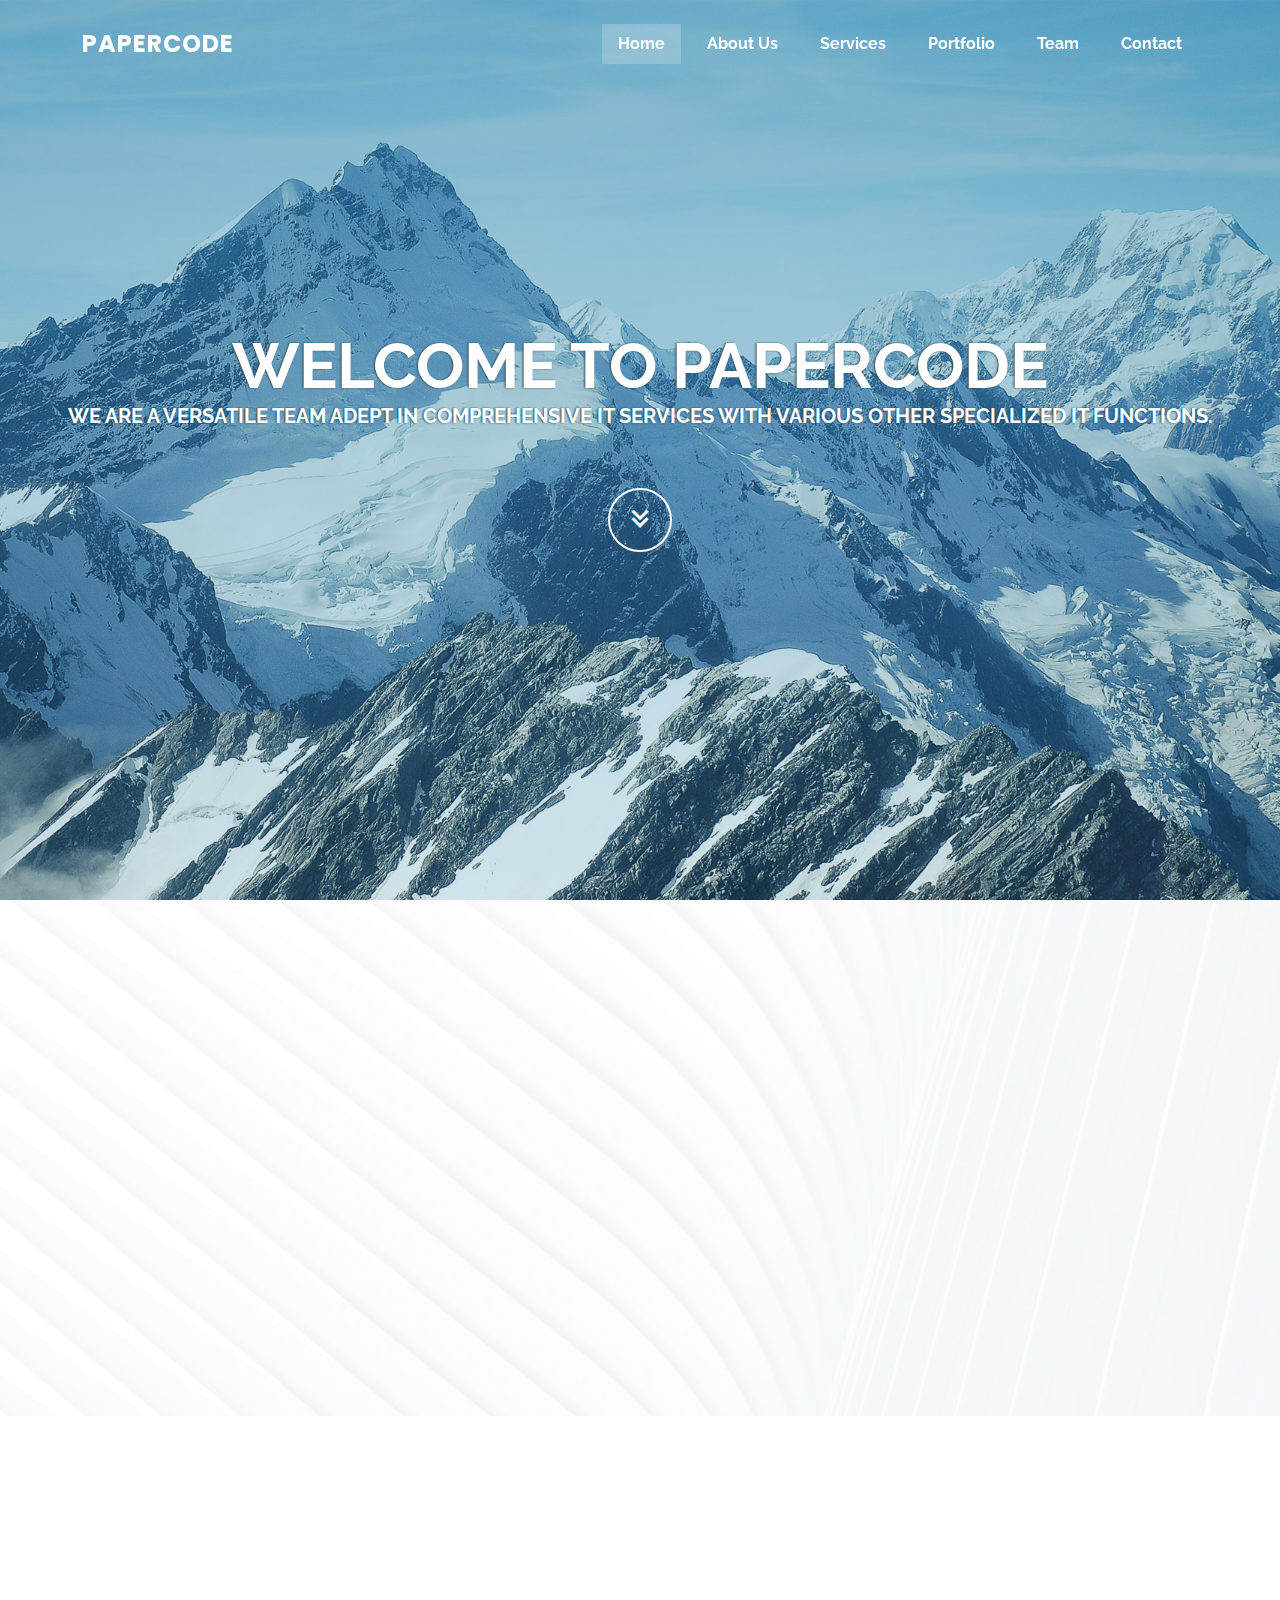
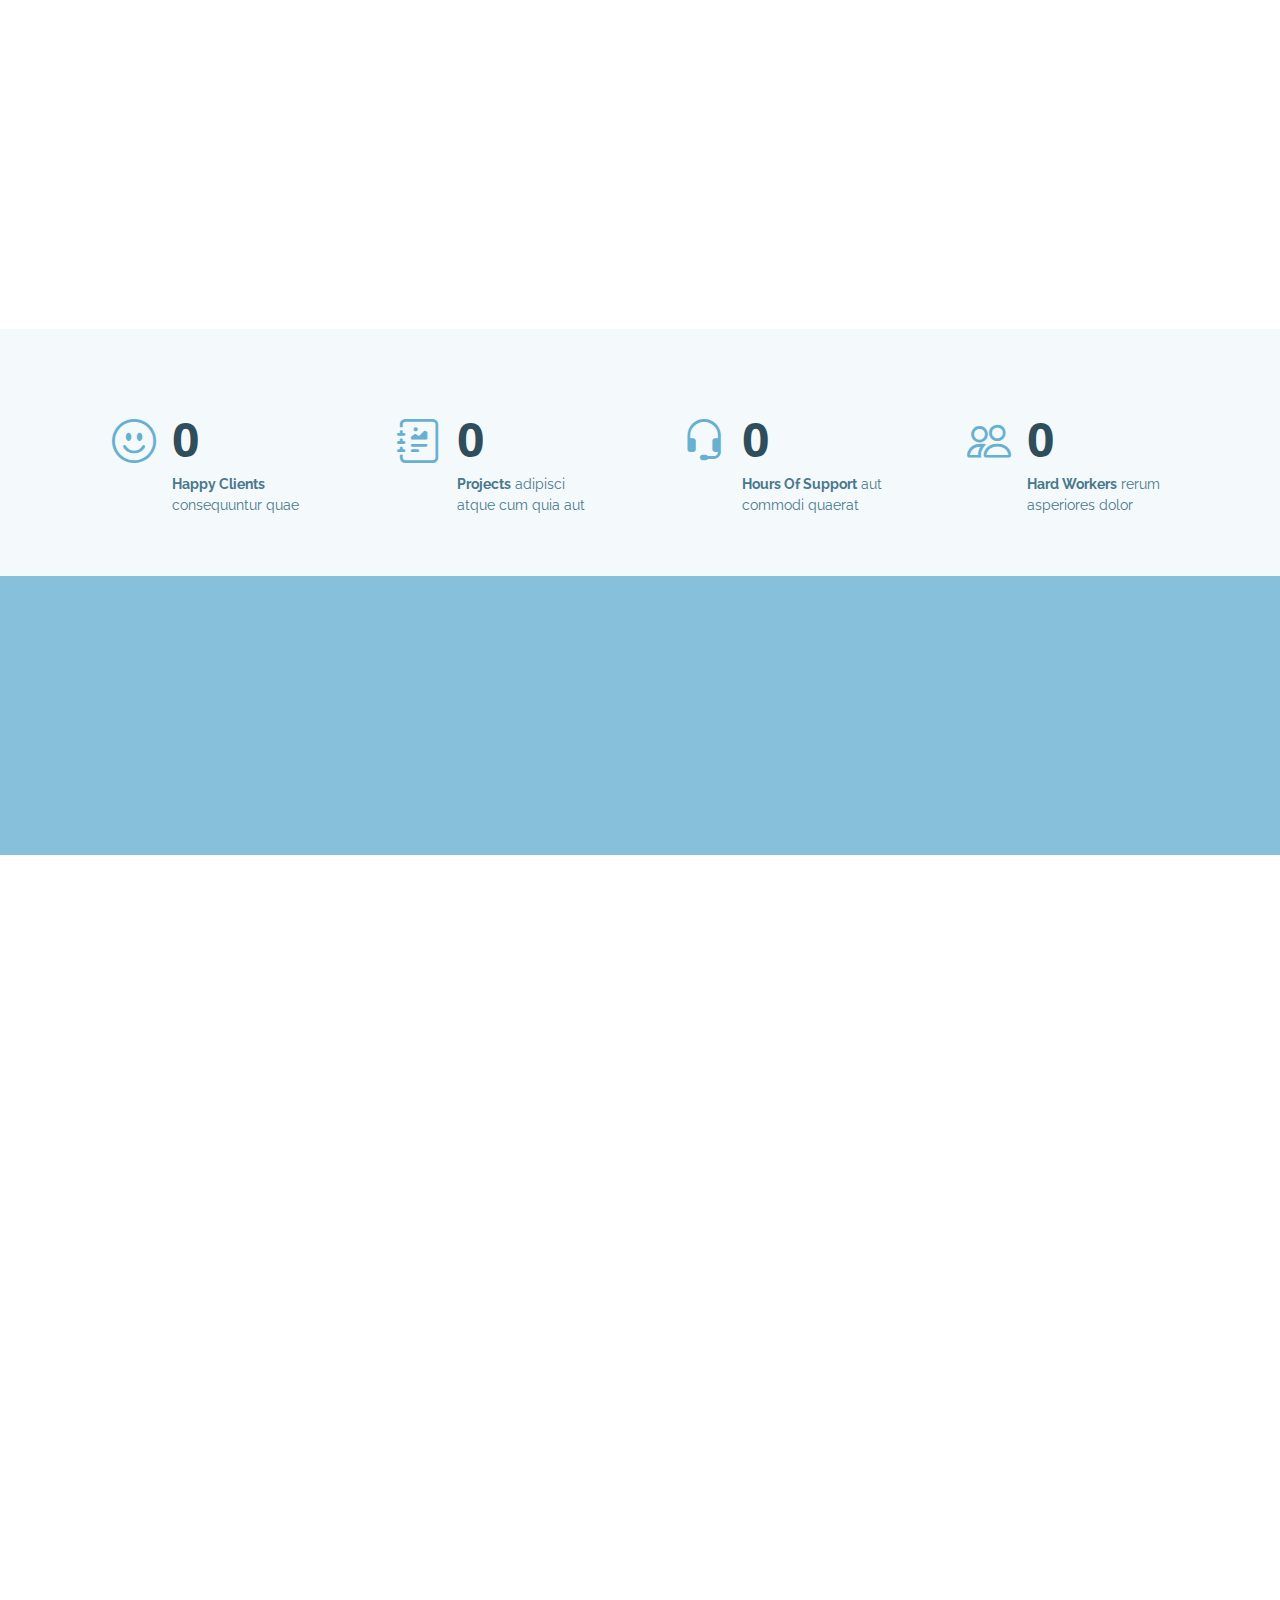
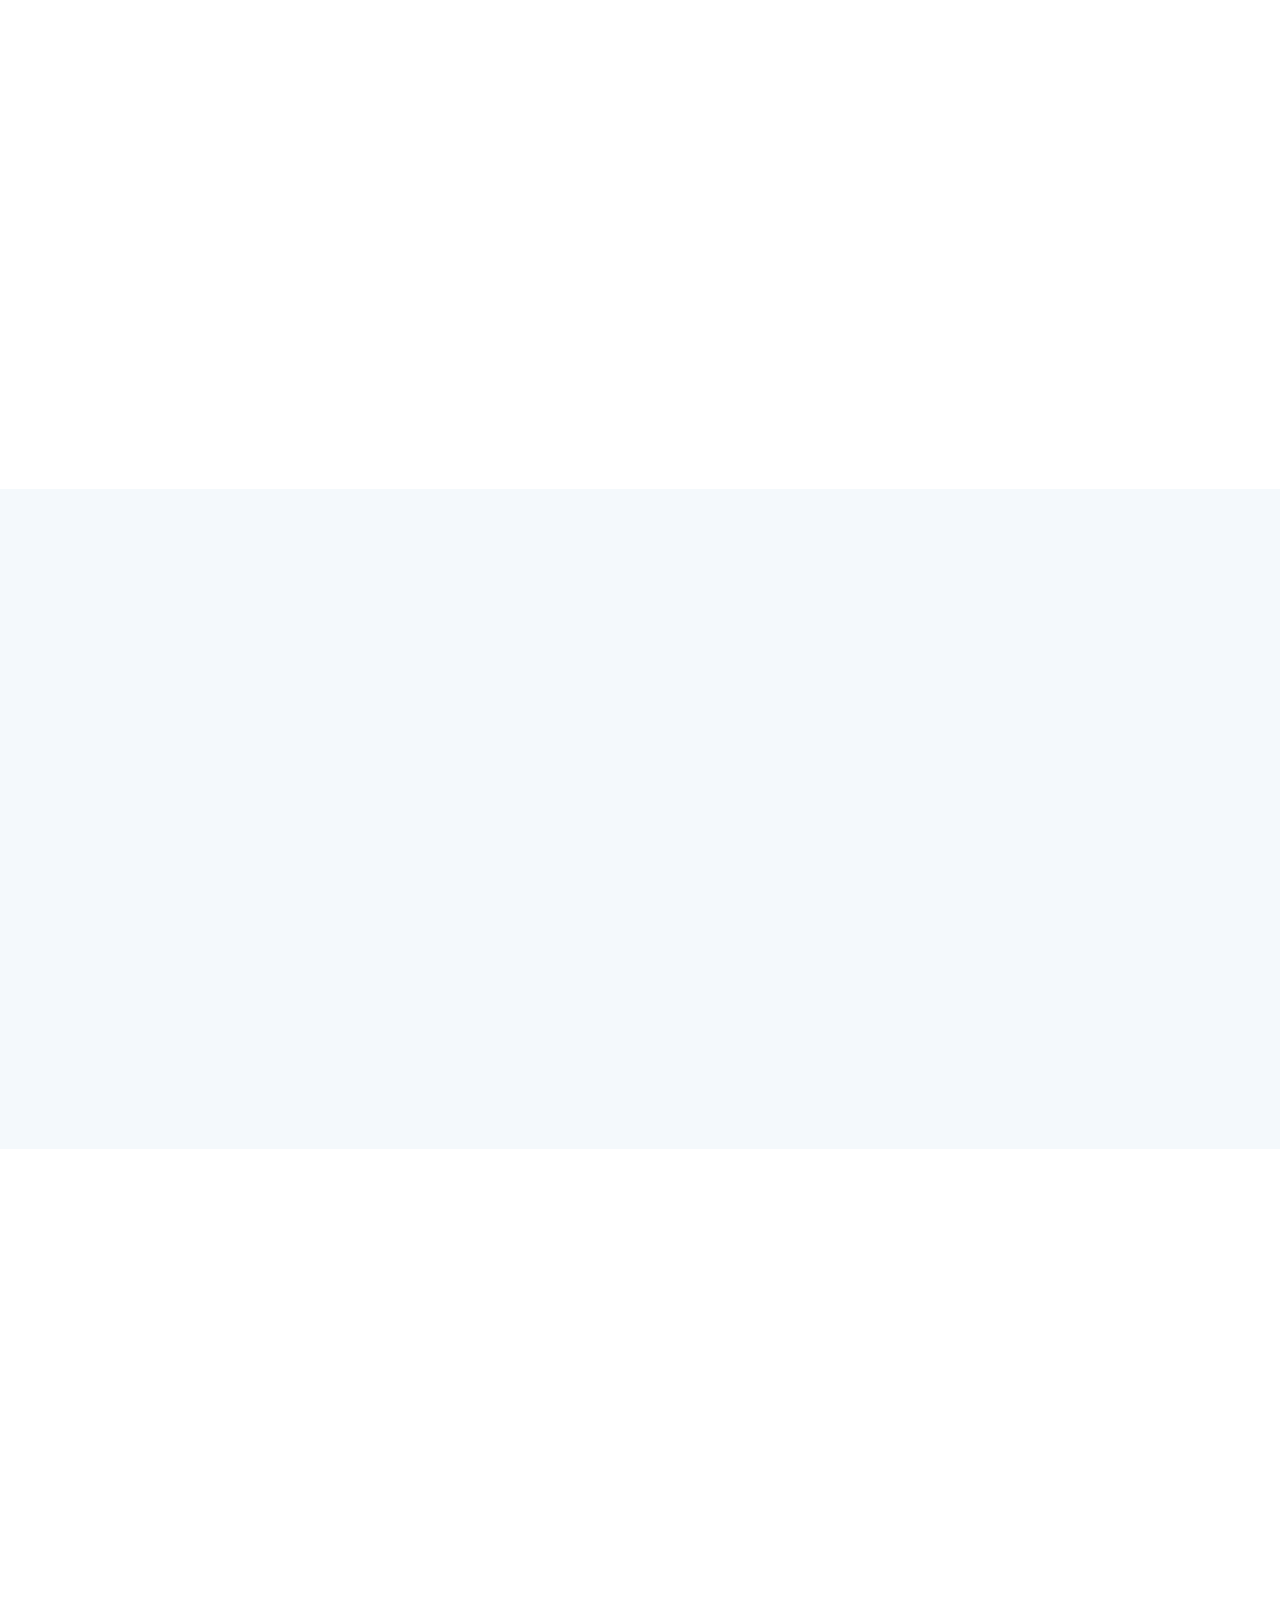
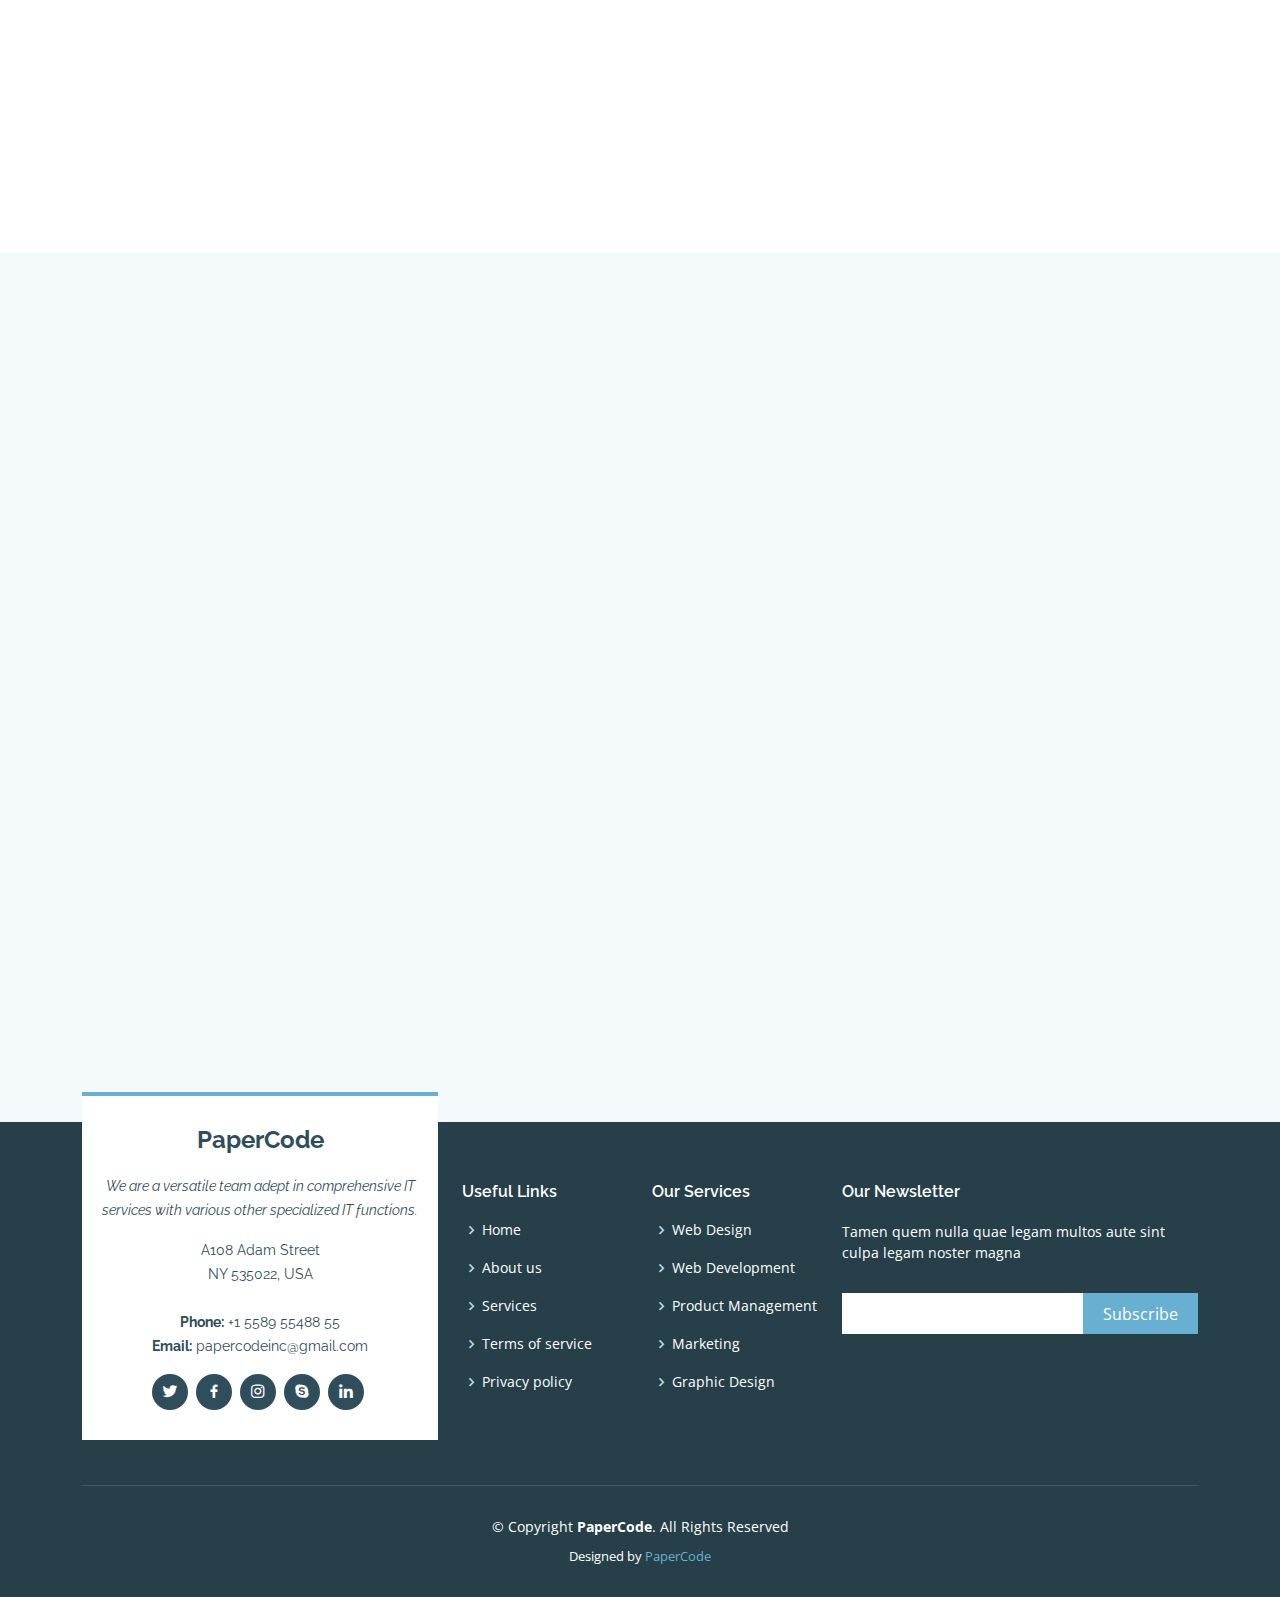
<file: index.html>
<!DOCTYPE html>
<html lang="en">

<head>
  <meta charset="utf-8">
  <meta content="width=device-width, initial-scale=1.0" name="viewport">

  <title>PaperCode</title>
  <meta content="" name="description">
  <meta content="" name="keywords">

  <!-- Favicons -->
  <link href="assets/img/favicon.png" rel="icon">
  <link href="assets/img/apple-touch-icon.png" rel="apple-touch-icon">

  <!-- Google Fonts -->
  <link href="https://fonts.googleapis.com/css?family=Open+Sans:300,300i,400,400i,600,600i,700,700i|Raleway:300,300i,400,400i,500,500i,600,600i,700,700i|Poppins:300,300i,400,400i,500,500i,600,600i,700,700i" rel="stylesheet">

  <!-- Vendor CSS Files -->
  <link href="assets/vendor/aos/aos.css" rel="stylesheet">
  <link href="assets/vendor/bootstrap/css/bootstrap.min.css" rel="stylesheet">
  <link href="assets/vendor/bootstrap-icons/bootstrap-icons.css" rel="stylesheet">
  <link href="assets/vendor/boxicons/css/boxicons.min.css" rel="stylesheet">
  <link href="assets/vendor/glightbox/css/glightbox.min.css" rel="stylesheet">
  <link href="assets/vendor/swiper/swiper-bundle.min.css" rel="stylesheet">

  <!-- Template Main CSS File -->
  <link href="assets/css/style.css" rel="stylesheet">

</head>

<body>

  <!-- ======= Header ======= -->
  <header id="header" class="fixed-top header-transparent">
    <div class="container d-flex align-items-center justify-content-between position-relative">

      <div class="logo">
        <h1 class="text-light"><a href="index.html"><span>PaperCode</span></a></h1>
        <!-- Uncomment below if you prefer to use an image logo -->
        <!-- <a href="index.html"><img src="assets/img/logo.png" alt="" class="img-fluid"></a>-->
      </div>

      <nav id="navbar" class="navbar">
        <ul>
          <li><a class="nav-link scrollto active" href="#hero">Home</a></li>
          <li><a class="nav-link scrollto" href="#about">About Us</a></li>
          <li><a class="nav-link scrollto" href="#services">Services</a></li>
          <li><a class="nav-link scrollto" href="#portfolio">Portfolio</a></li>
          <li><a class="nav-link scrollto" href="#team">Team</a></li>
          <!-- <li class="dropdown"><a href="#"><span>Drop Down</span> <i class="bi bi-chevron-down"></i></a>
            <ul>
              <li><a href="#">Drop Down 1</a></li>
              <li class="dropdown"><a href="#"><span>Deep Drop Down</span> <i class="bi bi-chevron-right"></i></a>
                <ul>
                  <li><a href="#">Deep Drop Down 1</a></li>
                  <li><a href="#">Deep Drop Down 2</a></li>
                  <li><a href="#">Deep Drop Down 3</a></li>
                  <li><a href="#">Deep Drop Down 4</a></li>
                  <li><a href="#">Deep Drop Down 5</a></li>
                </ul>
              </li>
              <li><a href="#">Drop Down 2</a></li>
              <li><a href="#">Drop Down 3</a></li>
              <li><a href="#">Drop Down 4</a></li>
            </ul>
          </li> -->
          <!-- <li class="dropdown megamenu"><a href="#"><span>Mega Menu</span> <i class="bi bi-chevron-down"></i></a>
            <ul>
              <li>
                <strong>Column 1</strong>
                <a href="#">Column 1 link 1</a>
                <a href="#">Column 1 link 2</a>
                <a href="#">Column 1 link 3</a>
              </li>
              <li>
                <strong>Column 2</strong>
                <a href="#">Column 2 link 1</a>
                <a href="#">Column 2 link 2</a>
                <a href="#">Column 3 link 3</a>
              </li>
              <li>
                <strong>Column 3</strong>
                <a href="#">Column 3 link 1</a>
                <a href="#">Column 3 link 2</a>
                <a href="#">Column 3 link 3</a>
              </li>
              <li>
                <strong>Column 4</strong>
                <a href="#">Column 4 link 1</a>
                <a href="#">Column 4 link 2</a>
                <a href="#">Column 4 link 3</a>
              </li>
              <li>
                <strong>Column 5</strong>
                <a href="#">Column 5 link 1</a>
                <a href="#">Column 5 link 2</a>
                <a href="#">Column 5 link 3</a>
              </li>
            </ul>
          </li> -->
          <li><a class="nav-link scrollto" href="#contact">Contact</a></li>
        </ul>
        <i class="bi bi-list mobile-nav-toggle"></i>
      </nav><!-- .navbar -->

    </div>
  </header><!-- End Header -->

  <!-- ======= Hero Section ======= -->
  <section id="hero">
    <div class="hero-container" data-aos="fade-up">
      <h1>Welcome to Papercode</h1>
      <h2>We are a versatile team adept in comprehensive IT services with various other specialized IT functions.</h2>
      <a href="#about" class="btn-get-started scrollto"><i class="bx bx-chevrons-down"></i></a>
    </div>
  </section><!-- End Hero -->

  <main id="main">

    <!-- ======= About Section ======= -->
    <section id="about" class="about">
      <div class="container">

        <div class="row no-gutters">
          <div class="content col-xl-5 d-flex align-items-stretch" data-aos="fade-up">
            <div class="content">
              <h3>Voluptatem dignissimos provident quasi</h3>
              <p>
                Lorem ipsum dolor sit amet, consectetur adipiscing elit, sed do eiusmod tempor incididunt ut labore et dolore magna aliqua. Duis aute irure dolor in reprehenderit
              </p>
              <a href="#" class="about-btn">About us <i class="bx bx-chevron-right"></i></a>
            </div>
          </div>
          <div class="col-xl-7 d-flex align-items-stretch">
            <div class="icon-boxes d-flex flex-column justify-content-center">
              <div class="row">
                <div class="col-md-6 icon-box" data-aos="fade-up" data-aos-delay="100">
                  <i class="bx bx-receipt"></i>
                  <h4>Corporis voluptates sit</h4>
                  <p>Consequuntur sunt aut quasi enim aliquam quae harum pariatur laboris nisi ut aliquip</p>
                </div>
                <div class="col-md-6 icon-box" data-aos="fade-up" data-aos-delay="200">
                  <i class="bx bx-cube-alt"></i>
                  <h4>Ullamco laboris nisi</h4>
                  <p>Excepteur sint occaecat cupidatat non proident, sunt in culpa qui officia deserunt</p>
                </div>
                <div class="col-md-6 icon-box" data-aos="fade-up" data-aos-delay="300">
                  <i class="bx bx-images"></i>
                  <h4>Labore consequatur</h4>
                  <p>Aut suscipit aut cum nemo deleniti aut omnis. Doloribus ut maiores omnis facere</p>
                </div>
                <div class="col-md-6 icon-box" data-aos="fade-up" data-aos-delay="400">
                  <i class="bx bx-shield"></i>
                  <h4>Beatae veritatis</h4>
                  <p>Expedita veritatis consequuntur nihil tempore laudantium vitae denat pacta</p>
                </div>
              </div>
            </div><!-- End .content-->
          </div>
        </div>

      </div>
    </section><!-- End About Section -->

    <!-- ======= Services Section ======= -->
    <section id="services" class="services">
      <div class="container">

        <div class="section-title" data-aos="fade-in" data-aos-delay="100">
          <h2>Services</h2>
          <p>Magnam dolores commodi suscipit. Necessitatibus eius consequatur ex aliquid fuga eum quidem. Sit sint consectetur velit. Quisquam quos quisquam cupiditate. Et nemo qui impedit suscipit alias ea. Quia fugiat sit in iste officiis commodi quidem hic quas.</p>
        </div>

        <div class="row">
          <div class="col-md-6 col-lg-3 d-flex align-items-stretch mb-5 mb-lg-0">
            <div class="icon-box" data-aos="fade-up">
              <div class="icon"><i class="bx bxl-dribbble"></i></div>
              <h4 class="title"><a href="">Lorem Ipsum</a></h4>
              <p class="description">Voluptatum deleniti atque corrupti quos dolores et quas molestias excepturi</p>
            </div>
          </div>

          <div class="col-md-6 col-lg-3 d-flex align-items-stretch mb-5 mb-lg-0">
            <div class="icon-box" data-aos="fade-up" data-aos-delay="100">
              <div class="icon"><i class="bx bx-file"></i></div>
              <h4 class="title"><a href="">Sed ut perspiciatis</a></h4>
              <p class="description">Duis aute irure dolor in reprehenderit in voluptate velit esse cillum dolore</p>
            </div>
          </div>

          <div class="col-md-6 col-lg-3 d-flex align-items-stretch mb-5 mb-lg-0">
            <div class="icon-box" data-aos="fade-up" data-aos-delay="200">
              <div class="icon"><i class="bx bx-tachometer"></i></div>
              <h4 class="title"><a href="">Magni Dolores</a></h4>
              <p class="description">Excepteur sint occaecat cupidatat non proident, sunt in culpa qui officia</p>
            </div>
          </div>

          <div class="col-md-6 col-lg-3 d-flex align-items-stretch mb-5 mb-lg-0">
            <div class="icon-box" data-aos="fade-up" data-aos-delay="300">
              <div class="icon"><i class="bx bx-world"></i></div>
              <h4 class="title"><a href="">Nemo Enim</a></h4>
              <p class="description">At vero eos et accusamus et iusto odio dignissimos ducimus qui blanditiis</p>
            </div>
          </div>

        </div>

      </div>
    </section><!-- End Services Section -->

    <!-- ======= Counts Section ======= -->
    <section id="counts" class="counts  section-bg">
      <div class="container">

        <div class="row no-gutters">

          <div class="col-lg-3 col-md-6 d-md-flex align-items-md-stretch">
            <div class="count-box">
              <i class="bi bi-emoji-smile"></i>
              <span data-purecounter-start="0" data-purecounter-end="232" data-purecounter-duration="1" class="purecounter"></span>
              <p><strong>Happy Clients</strong> consequuntur quae</p>
            </div>
          </div>

          <div class="col-lg-3 col-md-6 d-md-flex align-items-md-stretch">
            <div class="count-box">
              <i class="bi bi-journal-richtext"></i>
              <span data-purecounter-start="0" data-purecounter-end="521" data-purecounter-duration="1" class="purecounter"></span>
              <p><strong>Projects</strong> adipisci atque cum quia aut</p>
            </div>
          </div>

          <div class="col-lg-3 col-md-6 d-md-flex align-items-md-stretch">
            <div class="count-box">
              <i class="bi bi-headset"></i>
              <span data-purecounter-start="0" data-purecounter-end="1463" data-purecounter-duration="1" class="purecounter"></span>
              <p><strong>Hours Of Support</strong> aut commodi quaerat</p>
            </div>
          </div>

          <div class="col-lg-3 col-md-6 d-md-flex align-items-md-stretch">
            <div class="count-box">
              <i class="bi bi-people"></i>
              <span data-purecounter-start="0" data-purecounter-end="15" data-purecounter-duration="1" class="purecounter"></span>
              <p><strong>Hard Workers</strong> rerum asperiores dolor</p>
            </div>
          </div>

        </div>

      </div>
    </section><!-- End Counts Section -->

    <!-- ======= Cta Section ======= -->
    <section id="cta" class="cta">
      <div class="container" data-aos="zoom-in">

        <div class="text-center">
          <h3>Call To Action</h3>
          <p> Duis aute irure dolor in reprehenderit in voluptate velit esse cillum dolore eu fugiat nulla pariatur. Excepteur sint occaecat cupidatat non proident, sunt in culpa qui officia deserunt mollit anim id est laborum.</p>
          <a class="cta-btn" href="#">Call To Action</a>
        </div>

      </div>
    </section><!-- End Cta Section -->

    <!-- ======= Portfolio Section ======= -->
    <section id="portfolio" class="portfolio">
      <div class="container">

        <div class="section-title" data-aos="fade-in" data-aos-delay="100">
          <h2>Portfolio</h2>
          <p>Magnam dolores commodi suscipit. Necessitatibus eius consequatur ex aliquid fuga eum quidem. Sit sint consectetur velit. Quisquam quos quisquam cupiditate. Et nemo qui impedit suscipit alias ea. Quia fugiat sit in iste officiis commodi quidem hic quas.</p>
        </div>

        <div class="row" data-aos="fade-in">
          <div class="col-lg-12 d-flex justify-content-center">
            <ul id="portfolio-flters">
              <li data-filter="*" class="filter-active">All</li>
              <li data-filter=".filter-app">App</li>
              <li data-filter=".filter-card">Card</li>
              <li data-filter=".filter-web">Web</li>
            </ul>
          </div>
        </div>

        <div class="row portfolio-container" data-aos="fade-up">

          <div class="col-lg-4 col-md-6 portfolio-item filter-app">
            <div class="portfolio-wrap">
              <img src="assets/img/portfolio/portfolio-1.jpg" class="img-fluid" alt="">
              <div class="portfolio-links">
                <a href="assets/img/portfolio/portfolio-1.jpg" data-gallery="portfolioGallery" class="portfolio-lightbox" title="App 1"><i class="bx bx-plus"></i></a>
                <a href="portfolio-details.html" title="More Details"><i class="bx bx-link"></i></a>
              </div>
            </div>
          </div>

          <div class="col-lg-4 col-md-6 portfolio-item filter-web">
            <div class="portfolio-wrap">
              <img src="assets/img/portfolio/portfolio-2.jpg" class="img-fluid" alt="">
              <div class="portfolio-links">
                <a href="assets/img/portfolio/portfolio-2.jpg" data-gallery="portfolioGallery" class="portfolio-lightbox" title="Web 3"><i class="bx bx-plus"></i></a>
                <a href="portfolio-details.html" title="More Details"><i class="bx bx-link"></i></a>
              </div>
            </div>
          </div>

          <div class="col-lg-4 col-md-6 portfolio-item filter-app">
            <div class="portfolio-wrap">
              <img src="assets/img/portfolio/portfolio-3.jpg" class="img-fluid" alt="">
              <div class="portfolio-links">
                <a href="assets/img/portfolio/portfolio-3.jpg" data-gallery="portfolioGallery" class="portfolio-lightbox" title="App 2"><i class="bx bx-plus"></i></a>
                <a href="portfolio-details.html" title="More Details"><i class="bx bx-link"></i></a>
              </div>
            </div>
          </div>

          <div class="col-lg-4 col-md-6 portfolio-item filter-card">
            <div class="portfolio-wrap">
              <img src="assets/img/portfolio/portfolio-4.jpg" class="img-fluid" alt="">
              <div class="portfolio-links">
                <a href="assets/img/portfolio/portfolio-4.jpg" data-gallery="portfolioGallery" class="portfolio-lightbox" title="Card 2"><i class="bx bx-plus"></i></a>
                <a href="portfolio-details.html" title="More Details"><i class="bx bx-link"></i></a>
              </div>
            </div>
          </div>

          <div class="col-lg-4 col-md-6 portfolio-item filter-web">
            <div class="portfolio-wrap">
              <img src="assets/img/portfolio/portfolio-5.jpg" class="img-fluid" alt="">
              <div class="portfolio-links">
                <a href="assets/img/portfolio/portfolio-5.jpg" data-gallery="portfolioGallery" class="portfolio-lightbox" title="Web 2"><i class="bx bx-plus"></i></a>
                <a href="portfolio-details.html" title="More Details"><i class="bx bx-link"></i></a>
              </div>
            </div>
          </div>

          <div class="col-lg-4 col-md-6 portfolio-item filter-app">
            <div class="portfolio-wrap">
              <img src="assets/img/portfolio/portfolio-6.jpg" class="img-fluid" alt="">
              <div class="portfolio-links">
                <a href="assets/img/portfolio/portfolio-6.jpg" data-gallery="portfolioGallery" class="portfolio-lightbox" title="App 3"><i class="bx bx-plus"></i></a>
                <a href="portfolio-details.html" title="More Details"><i class="bx bx-link"></i></a>
              </div>
            </div>
          </div>

          <div class="col-lg-4 col-md-6 portfolio-item filter-card">
            <div class="portfolio-wrap">
              <img src="assets/img/portfolio/portfolio-7.jpg" class="img-fluid" alt="">
              <div class="portfolio-links">
                <a href="assets/img/portfolio/portfolio-7.jpg" data-gallery="portfolioGallery" class="portfolio-lightbox" title="Card 1"><i class="bx bx-plus"></i></a>
                <a href="portfolio-details.html" title="More Details"><i class="bx bx-link"></i></a>
              </div>
            </div>
          </div>

          <div class="col-lg-4 col-md-6 portfolio-item filter-card">
            <div class="portfolio-wrap">
              <img src="assets/img/portfolio/portfolio-8.jpg" class="img-fluid" alt="">
              <div class="portfolio-links">
                <a href="assets/img/portfolio/portfolio-8.jpg" data-gallery="portfolioGallery" class="portfolio-lightbox" title="Card 3"><i class="bx bx-plus"></i></a>
                <a href="portfolio-details.html" title="More Details"><i class="bx bx-link"></i></a>
              </div>
            </div>
          </div>

          <div class="col-lg-4 col-md-6 portfolio-item filter-web">
            <div class="portfolio-wrap">
              <img src="assets/img/portfolio/portfolio-9.jpg" class="img-fluid" alt="">
              <div class="portfolio-links">
                <a href="assets/img/portfolio/portfolio-9.jpg" data-gallery="portfolioGallery" class="portfolio-lightbox" title="Web 3"><i class="bx bx-plus"></i></a>
                <a href="portfolio-details.html" title="More Details"><i class="bx bx-link"></i></a>
              </div>
            </div>
          </div>

        </div>

      </div>
    </section><!-- End Portfolio Section -->

    <!-- ======= Testimonials Section ======= -->
    <section id="testimonials" class="testimonials section-bg">
      <div class="container">

        <div class="section-title" data-aos="fade-in" data-aos-delay="100">
          <h2>Testimonials</h2>
          <p>Magnam dolores commodi suscipit. Necessitatibus eius consequatur ex aliquid fuga eum quidem. Sit sint consectetur velit. Quisquam quos quisquam cupiditate. Et nemo qui impedit suscipit alias ea. Quia fugiat sit in iste officiis commodi quidem hic quas.</p>
        </div>

        <div class="testimonials-slider swiper" data-aos="fade-up" data-aos-delay="100">
          <div class="swiper-wrapper">

            <div class="swiper-slide">
              <div class="testimonial-item">
                <p>
                  <i class="bx bxs-quote-alt-left quote-icon-left"></i>
                  Proin iaculis purus consequat sem cure digni ssim donec porttitora entum suscipit rhoncus. Accusantium quam, ultricies eget id, aliquam eget nibh et. Maecen aliquam, risus at semper.
                  <i class="bx bxs-quote-alt-right quote-icon-right"></i>
                </p>
                <img src="assets/img/testimonials/testimonials-1.jpg" class="testimonial-img" alt="">
                <h3>Saul Goodman</h3>
                <h4>Ceo &amp; Founder</h4>
              </div>
            </div><!-- End testimonial item -->

            <div class="swiper-slide">
              <div class="testimonial-item">
                <p>
                  <i class="bx bxs-quote-alt-left quote-icon-left"></i>
                  Export tempor illum tamen malis malis eram quae irure esse labore quem cillum quid cillum eram malis quorum velit fore eram velit sunt aliqua noster fugiat irure amet legam anim culpa.
                  <i class="bx bxs-quote-alt-right quote-icon-right"></i>
                </p>
                <img src="assets/img/testimonials/testimonials-2.jpg" class="testimonial-img" alt="">
                <h3>Sara Wilsson</h3>
                <h4>Designer</h4>
              </div>
            </div><!-- End testimonial item -->

            <div class="swiper-slide">
              <div class="testimonial-item">
                <p>
                  <i class="bx bxs-quote-alt-left quote-icon-left"></i>
                  Enim nisi quem export duis labore cillum quae magna enim sint quorum nulla quem veniam duis minim tempor labore quem eram duis noster aute amet eram fore quis sint minim.
                  <i class="bx bxs-quote-alt-right quote-icon-right"></i>
                </p>
                <img src="assets/img/testimonials/testimonials-3.jpg" class="testimonial-img" alt="">
                <h3>Jena Karlis</h3>
                <h4>Store Owner</h4>
              </div>
            </div><!-- End testimonial item -->

            <div class="swiper-slide">
              <div class="testimonial-item">
                <p>
                  <i class="bx bxs-quote-alt-left quote-icon-left"></i>
                  Fugiat enim eram quae cillum dolore dolor amet nulla culpa multos export minim fugiat minim velit minim dolor enim duis veniam ipsum anim magna sunt elit fore quem dolore labore illum veniam.
                  <i class="bx bxs-quote-alt-right quote-icon-right"></i>
                </p>
                <img src="assets/img/testimonials/testimonials-4.jpg" class="testimonial-img" alt="">
                <h3>Matt Brandon</h3>
                <h4>Freelancer</h4>
              </div>
            </div><!-- End testimonial item -->

            <div class="swiper-slide">
              <div class="testimonial-item">
                <p>
                  <i class="bx bxs-quote-alt-left quote-icon-left"></i>
                  Quis quorum aliqua sint quem legam fore sunt eram irure aliqua veniam tempor noster veniam enim culpa labore duis sunt culpa nulla illum cillum fugiat legam esse veniam culpa fore nisi cillum quid.
                  <i class="bx bxs-quote-alt-right quote-icon-right"></i>
                </p>
                <img src="assets/img/testimonials/testimonials-5.jpg" class="testimonial-img" alt="">
                <h3>John Larson</h3>
                <h4>Entrepreneur</h4>
              </div>
            </div><!-- End testimonial item -->

          </div>
          <div class="swiper-pagination"></div>
        </div>

      </div>
    </section><!-- End Testimonials Section -->

    <!-- ======= Team Section ======= -->
    <section id="team" class="team">
      <div class="container">

        <div class="section-title" data-aos="fade-in" data-aos-delay="100">
          <h2>Team</h2>
          <p>Magnam dolores commodi suscipit. Necessitatibus eius consequatur ex aliquid fuga eum quidem. Sit sint consectetur velit. Quisquam quos quisquam cupiditate. Et nemo qui impedit suscipit alias ea. Quia fugiat sit in iste officiis commodi quidem hic quas.</p>
        </div>

        <div class="row">

          <div class="col-lg-4 col-md-6">
            <div class="member" data-aos="fade-up">
              <div class="pic"><img src="assets/img/team/team-1.jpg" class="img-fluid" alt=""></div>
              <div class="member-info">
                <h4>Walter White</h4>
                <span>Chief Executive Officer</span>
                <div class="social">
                  <a href=""><i class="bi bi-twitter"></i></a>
                  <a href=""><i class="bi bi-facebook"></i></a>
                  <a href=""><i class="bi bi-instagram"></i></a>
                  <a href=""><i class="bi bi-linkedin"></i></a>
                </div>
              </div>
            </div>
          </div>

          <div class="col-lg-4 col-md-6">
            <div class="member" data-aos="fade-up" data-aos-delay="150">
              <div class="pic"><img src="assets/img/team/team-2.jpg" class="img-fluid" alt=""></div>
              <div class="member-info">
                <h4>Sarah Jhonson</h4>
                <span>Product Manager</span>
                <div class="social">
                  <a href=""><i class="bi bi-twitter"></i></a>
                  <a href=""><i class="bi bi-facebook"></i></a>
                  <a href=""><i class="bi bi-instagram"></i></a>
                  <a href=""><i class="bi bi-linkedin"></i></a>
                </div>
              </div>
            </div>
          </div>

          <div class="col-lg-4 col-md-6">
            <div class="member" data-aos="fade-up" data-aos-delay="300">
              <div class="pic"><img src="assets/img/team/team-3.jpg" class="img-fluid" alt=""></div>
              <div class="member-info">
                <h4>William Anderson</h4>
                <span>CTO</span>
                <div class="social">
                  <a href=""><i class="bi bi-twitter"></i></a>
                  <a href=""><i class="bi bi-facebook"></i></a>
                  <a href=""><i class="bi bi-instagram"></i></a>
                  <a href=""><i class="bi bi-linkedin"></i></a>
                </div>
              </div>
            </div>
          </div>

        </div>

      </div>
    </section><!-- End Team Section -->

    <!-- ======= Contact Section ======= -->
    <section id="contact" class="contact section-bg">
      <div class="container" data-aos="fade-up">

        <div class="section-title">
          <h2>Contact</h2>
          <p>Magnam dolores commodi suscipit. Necessitatibus eius consequatur ex aliquid fuga eum quidem. Sit sint consectetur velit. Quisquam quos quisquam cupiditate. Et nemo qui impedit suscipit alias ea. Quia fugiat sit in iste officiis commodi quidem hic quas.</p>
        </div>

        <div class="row">
          <div class="col-lg-6">
            <div class="info-box mb-4">
              <i class="bx bx-map"></i>
              <h3>Our Address</h3>
              <p>A108 Adam Street, New York, NY 535022</p>
            </div>
          </div>

          <div class="col-lg-3 col-md-6">
            <div class="info-box  mb-4">
              <i class="bx bx-envelope"></i>
              <h3>Email Us</h3>
              <p>contact@example.com</p>
            </div>
          </div>

          <div class="col-lg-3 col-md-6">
            <div class="info-box  mb-4">
              <i class="bx bx-phone-call"></i>
              <h3>Call Us</h3>
              <p>+1 5589 55488 55</p>
            </div>
          </div>

        </div>

        <div class="row">

          <div class="col-lg-6 ">
            <iframe class="mb-4 mb-lg-0" src="https://www.google.com/maps/embed?pb=!1m14!1m8!1m3!1d12097.433213460943!2d-74.0062269!3d40.7101282!3m2!1i1024!2i768!4f13.1!3m3!1m2!1s0x0%3A0xb89d1fe6bc499443!2sDowntown+Conference+Center!5e0!3m2!1smk!2sbg!4v1539943755621" frameborder="0" style="border:0; width: 100%; height: 384px;" allowfullscreen></iframe>
          </div>

          <div class="col-lg-6">
            <form action="forms/contact.php" method="post" role="form" class="php-email-form">
              <div class="row">
                <div class="col-md-6 form-group">
                  <input type="text" name="name" class="form-control" id="name" placeholder="Your Name" required>
                </div>
                <div class="col-md-6 form-group mt-3 mt-md-0">
                  <input type="email" class="form-control" name="email" id="email" placeholder="Your Email" required>
                </div>
              </div>
              <div class="form-group mt-3">
                <input type="text" class="form-control" name="subject" id="subject" placeholder="Subject" required>
              </div>
              <div class="form-group mt-3">
                <textarea class="form-control" name="message" rows="5" placeholder="Message" required></textarea>
              </div>
              <div class="my-3">
                <div class="loading">Loading</div>
                <div class="error-message"></div>
                <div class="sent-message">Your message has been sent. Thank you!</div>
              </div>
              <div class="text-center"><button type="submit">Send Message</button></div>
            </form>
          </div>

        </div>

      </div>
    </section><!-- End Contact Section -->

  </main><!-- End #main -->

  <!-- ======= Footer ======= -->
  <footer id="footer">
    <div class="footer-top">
      <div class="container">
        <div class="row">

          <div class="col-lg-4 col-md-6">
            <div class="footer-info">
              <h3>PaperCode</h3>
              <p class="pb-3"><em>We are a versatile team adept in comprehensive IT services with various other specialized IT functions.</em></p>
              <p>
                A108 Adam Street <br>
                NY 535022, USA<br><br>
                <strong>Phone:</strong> +1 5589 55488 55<br>
                <strong>Email:</strong> papercodeinc@gmail.com<br>
              </p>
              <div class="social-links mt-3">
                <a href="#" class="twitter"><i class="bx bxl-twitter"></i></a>
                <a href="#" class="facebook"><i class="bx bxl-facebook"></i></a>
                <a href="#" class="instagram"><i class="bx bxl-instagram"></i></a>
                <a href="#" class="google-plus"><i class="bx bxl-skype"></i></a>
                <a href="#" class="linkedin"><i class="bx bxl-linkedin"></i></a>
              </div>
            </div>
          </div>

          <div class="col-lg-2 col-md-6 footer-links">
            <h4>Useful Links</h4>
            <ul>
              <li><i class="bx bx-chevron-right"></i> <a href="#">Home</a></li>
              <li><i class="bx bx-chevron-right"></i> <a href="#">About us</a></li>
              <li><i class="bx bx-chevron-right"></i> <a href="#">Services</a></li>
              <li><i class="bx bx-chevron-right"></i> <a href="#">Terms of service</a></li>
              <li><i class="bx bx-chevron-right"></i> <a href="#">Privacy policy</a></li>
            </ul>
          </div>

          <div class="col-lg-2 col-md-6 footer-links">
            <h4>Our Services</h4>
            <ul>
              <li><i class="bx bx-chevron-right"></i> <a href="#">Web Design</a></li>
              <li><i class="bx bx-chevron-right"></i> <a href="#">Web Development</a></li>
              <li><i class="bx bx-chevron-right"></i> <a href="#">Product Management</a></li>
              <li><i class="bx bx-chevron-right"></i> <a href="#">Marketing</a></li>
              <li><i class="bx bx-chevron-right"></i> <a href="#">Graphic Design</a></li>
            </ul>
          </div>

          <div class="col-lg-4 col-md-6 footer-newsletter">
            <h4>Our Newsletter</h4>
            <p>Tamen quem nulla quae legam multos aute sint culpa legam noster magna</p>
            <form action="" method="post">
              <input type="email" name="email"><input type="submit" value="Subscribe">
            </form>

          </div>

        </div>
      </div>
    </div>

    <div class="container">
      <div class="copyright">
        &copy; Copyright <strong><span>PaperCode</span></strong>. All Rights Reserved
      </div>
      <div class="credits">
        <!-- All the links in the footer should remain intact. -->
        <!-- You can delete the links only if you purchased the pro version. -->
        <!-- Licensing information: https://bootstrapmade.com/license/ -->
        <!-- Purchase the pro version with working PHP/AJAX contact form: https://bootstrapmade.com/PaperCode-free-bootstrap-template-creative/ -->
        Designed by <a href="">PaperCode</a>
      </div>
    </div>
  </footer><!-- End Footer -->

  <a href="#" class="back-to-top d-flex align-items-center justify-content-center"><i class="bi bi-arrow-up-short"></i></a>

  <!-- Vendor JS Files -->
  <script src="assets/vendor/purecounter/purecounter_vanilla.js"></script>
  <script src="assets/vendor/aos/aos.js"></script>
  <script src="assets/vendor/bootstrap/js/bootstrap.bundle.min.js"></script>
  <script src="assets/vendor/glightbox/js/glightbox.min.js"></script>
  <script src="assets/vendor/isotope-layout/isotope.pkgd.min.js"></script>
  <script src="assets/vendor/swiper/swiper-bundle.min.js"></script>
  <script src="assets/vendor/php-email-form/validate.js"></script>

  <!-- Template Main JS File -->
  <script src="assets/js/main.js"></script>

</body>

</html>
</file>
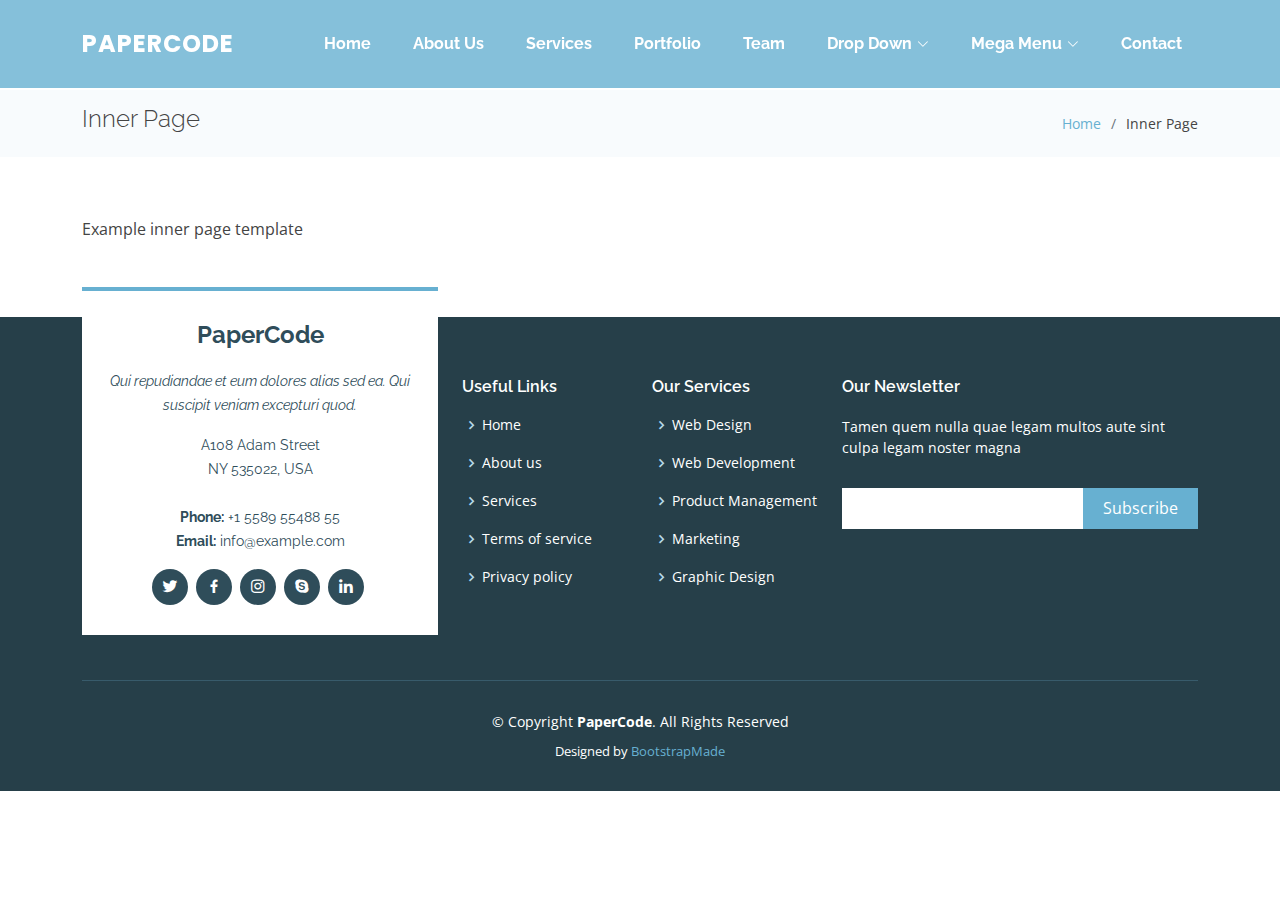
<file: inner-page.html>
<!DOCTYPE html>
<html lang="en">

<head>
  <meta charset="utf-8">
  <meta content="width=device-width, initial-scale=1.0" name="viewport">

  <title>Inner Page - PaperCode Bootstrap Template</title>
  <meta content="" name="description">
  <meta content="" name="keywords">

  <!-- Favicons -->
  <link href="assets/img/favicon.png" rel="icon">
  <link href="assets/img/apple-touch-icon.png" rel="apple-touch-icon">

  <!-- Google Fonts -->
  <link href="https://fonts.googleapis.com/css?family=Open+Sans:300,300i,400,400i,600,600i,700,700i|Raleway:300,300i,400,400i,500,500i,600,600i,700,700i|Poppins:300,300i,400,400i,500,500i,600,600i,700,700i" rel="stylesheet">

  <!-- Vendor CSS Files -->
  <link href="assets/vendor/aos/aos.css" rel="stylesheet">
  <link href="assets/vendor/bootstrap/css/bootstrap.min.css" rel="stylesheet">
  <link href="assets/vendor/bootstrap-icons/bootstrap-icons.css" rel="stylesheet">
  <link href="assets/vendor/boxicons/css/boxicons.min.css" rel="stylesheet">
  <link href="assets/vendor/glightbox/css/glightbox.min.css" rel="stylesheet">
  <link href="assets/vendor/swiper/swiper-bundle.min.css" rel="stylesheet">

  <!-- Template Main CSS File -->
  <link href="assets/css/style.css" rel="stylesheet">

</head>

<body>

  <!-- ======= Header ======= -->
  <header id="header" class="fixed-top ">
    <div class="container d-flex align-items-center justify-content-between position-relative">

      <div class="logo">
        <h1 class="text-light"><a href="index.html"><span>PaperCode</span></a></h1>
        <!-- Uncomment below if you prefer to use an image logo -->
        <!-- <a href="index.html"><img src="assets/img/logo.png" alt="" class="img-fluid"></a>-->
      </div>

      <nav id="navbar" class="navbar">
        <ul>
          <li><a class="nav-link scrollto " href="#hero">Home</a></li>
          <li><a class="nav-link scrollto" href="#about">About Us</a></li>
          <li><a class="nav-link scrollto" href="#services">Services</a></li>
          <li><a class="nav-link scrollto" href="#portfolio">Portfolio</a></li>
          <li><a class="nav-link scrollto" href="#team">Team</a></li>
          <li class="dropdown"><a href="#"><span>Drop Down</span> <i class="bi bi-chevron-down"></i></a>
            <ul>
              <li><a href="#">Drop Down 1</a></li>
              <li class="dropdown"><a href="#"><span>Deep Drop Down</span> <i class="bi bi-chevron-right"></i></a>
                <ul>
                  <li><a href="#">Deep Drop Down 1</a></li>
                  <li><a href="#">Deep Drop Down 2</a></li>
                  <li><a href="#">Deep Drop Down 3</a></li>
                  <li><a href="#">Deep Drop Down 4</a></li>
                  <li><a href="#">Deep Drop Down 5</a></li>
                </ul>
              </li>
              <li><a href="#">Drop Down 2</a></li>
              <li><a href="#">Drop Down 3</a></li>
              <li><a href="#">Drop Down 4</a></li>
            </ul>
          </li>
          <li class="dropdown megamenu"><a href="#"><span>Mega Menu</span> <i class="bi bi-chevron-down"></i></a>
            <ul>
              <li>
                <strong>Column 1</strong>
                <a href="#">Column 1 link 1</a>
                <a href="#">Column 1 link 2</a>
                <a href="#">Column 1 link 3</a>
              </li>
              <li>
                <strong>Column 2</strong>
                <a href="#">Column 2 link 1</a>
                <a href="#">Column 2 link 2</a>
                <a href="#">Column 3 link 3</a>
              </li>
              <li>
                <strong>Column 3</strong>
                <a href="#">Column 3 link 1</a>
                <a href="#">Column 3 link 2</a>
                <a href="#">Column 3 link 3</a>
              </li>
              <li>
                <strong>Column 4</strong>
                <a href="#">Column 4 link 1</a>
                <a href="#">Column 4 link 2</a>
                <a href="#">Column 4 link 3</a>
              </li>
              <li>
                <strong>Column 5</strong>
                <a href="#">Column 5 link 1</a>
                <a href="#">Column 5 link 2</a>
                <a href="#">Column 5 link 3</a>
              </li>
            </ul>
          </li>
          <li><a class="nav-link scrollto" href="#contact">Contact</a></li>
        </ul>
        <i class="bi bi-list mobile-nav-toggle"></i>
      </nav><!-- .navbar -->

    </div>
  </header><!-- End Header -->

  <main id="main">

    <!-- ======= Breadcrumbs Section ======= -->
    <section class="breadcrumbs">
      <div class="container">

        <div class="d-flex justify-content-between align-items-center">
          <h2>Inner Page</h2>
          <ol>
            <li><a href="index.html">Home</a></li>
            <li>Inner Page</li>
          </ol>
        </div>

      </div>
    </section><!-- End Breadcrumbs Section -->

    <section class="inner-page">
      <div class="container">
        <p>
          Example inner page template
        </p>
      </div>
    </section>

  </main><!-- End #main -->

  <!-- ======= Footer ======= -->
  <footer id="footer">
    <div class="footer-top">
      <div class="container">
        <div class="row">

          <div class="col-lg-4 col-md-6">
            <div class="footer-info">
              <h3>PaperCode</h3>
              <p class="pb-3"><em>Qui repudiandae et eum dolores alias sed ea. Qui suscipit veniam excepturi quod.</em></p>
              <p>
                A108 Adam Street <br>
                NY 535022, USA<br><br>
                <strong>Phone:</strong> +1 5589 55488 55<br>
                <strong>Email:</strong> info@example.com<br>
              </p>
              <div class="social-links mt-3">
                <a href="#" class="twitter"><i class="bx bxl-twitter"></i></a>
                <a href="#" class="facebook"><i class="bx bxl-facebook"></i></a>
                <a href="#" class="instagram"><i class="bx bxl-instagram"></i></a>
                <a href="#" class="google-plus"><i class="bx bxl-skype"></i></a>
                <a href="#" class="linkedin"><i class="bx bxl-linkedin"></i></a>
              </div>
            </div>
          </div>

          <div class="col-lg-2 col-md-6 footer-links">
            <h4>Useful Links</h4>
            <ul>
              <li><i class="bx bx-chevron-right"></i> <a href="#">Home</a></li>
              <li><i class="bx bx-chevron-right"></i> <a href="#">About us</a></li>
              <li><i class="bx bx-chevron-right"></i> <a href="#">Services</a></li>
              <li><i class="bx bx-chevron-right"></i> <a href="#">Terms of service</a></li>
              <li><i class="bx bx-chevron-right"></i> <a href="#">Privacy policy</a></li>
            </ul>
          </div>

          <div class="col-lg-2 col-md-6 footer-links">
            <h4>Our Services</h4>
            <ul>
              <li><i class="bx bx-chevron-right"></i> <a href="#">Web Design</a></li>
              <li><i class="bx bx-chevron-right"></i> <a href="#">Web Development</a></li>
              <li><i class="bx bx-chevron-right"></i> <a href="#">Product Management</a></li>
              <li><i class="bx bx-chevron-right"></i> <a href="#">Marketing</a></li>
              <li><i class="bx bx-chevron-right"></i> <a href="#">Graphic Design</a></li>
            </ul>
          </div>

          <div class="col-lg-4 col-md-6 footer-newsletter">
            <h4>Our Newsletter</h4>
            <p>Tamen quem nulla quae legam multos aute sint culpa legam noster magna</p>
            <form action="" method="post">
              <input type="email" name="email"><input type="submit" value="Subscribe">
            </form>

          </div>

        </div>
      </div>
    </div>

    <div class="container">
      <div class="copyright">
        &copy; Copyright <strong><span>PaperCode</span></strong>. All Rights Reserved
      </div>
      <div class="credits">
        <!-- All the links in the footer should remain intact. -->
        <!-- You can delete the links only if you purchased the pro version. -->
        <!-- Licensing information: https://bootstrapmade.com/license/ -->
        <!-- Purchase the pro version with working PHP/AJAX contact form: https://bootstrapmade.com/PaperCode-free-bootstrap-template-creative/ -->
        Designed by <a href="https://bootstrapmade.com/">BootstrapMade</a>
      </div>
    </div>
  </footer><!-- End Footer -->

  <a href="#" class="back-to-top d-flex align-items-center justify-content-center"><i class="bi bi-arrow-up-short"></i></a>

  <!-- Vendor JS Files -->
  <script src="assets/vendor/purecounter/purecounter_vanilla.js"></script>
  <script src="assets/vendor/aos/aos.js"></script>
  <script src="assets/vendor/bootstrap/js/bootstrap.bundle.min.js"></script>
  <script src="assets/vendor/glightbox/js/glightbox.min.js"></script>
  <script src="assets/vendor/isotope-layout/isotope.pkgd.min.js"></script>
  <script src="assets/vendor/swiper/swiper-bundle.min.js"></script>
  <script src="assets/vendor/php-email-form/validate.js"></script>

  <!-- Template Main JS File -->
  <script src="assets/js/main.js"></script>

</body>

</html>
</file>
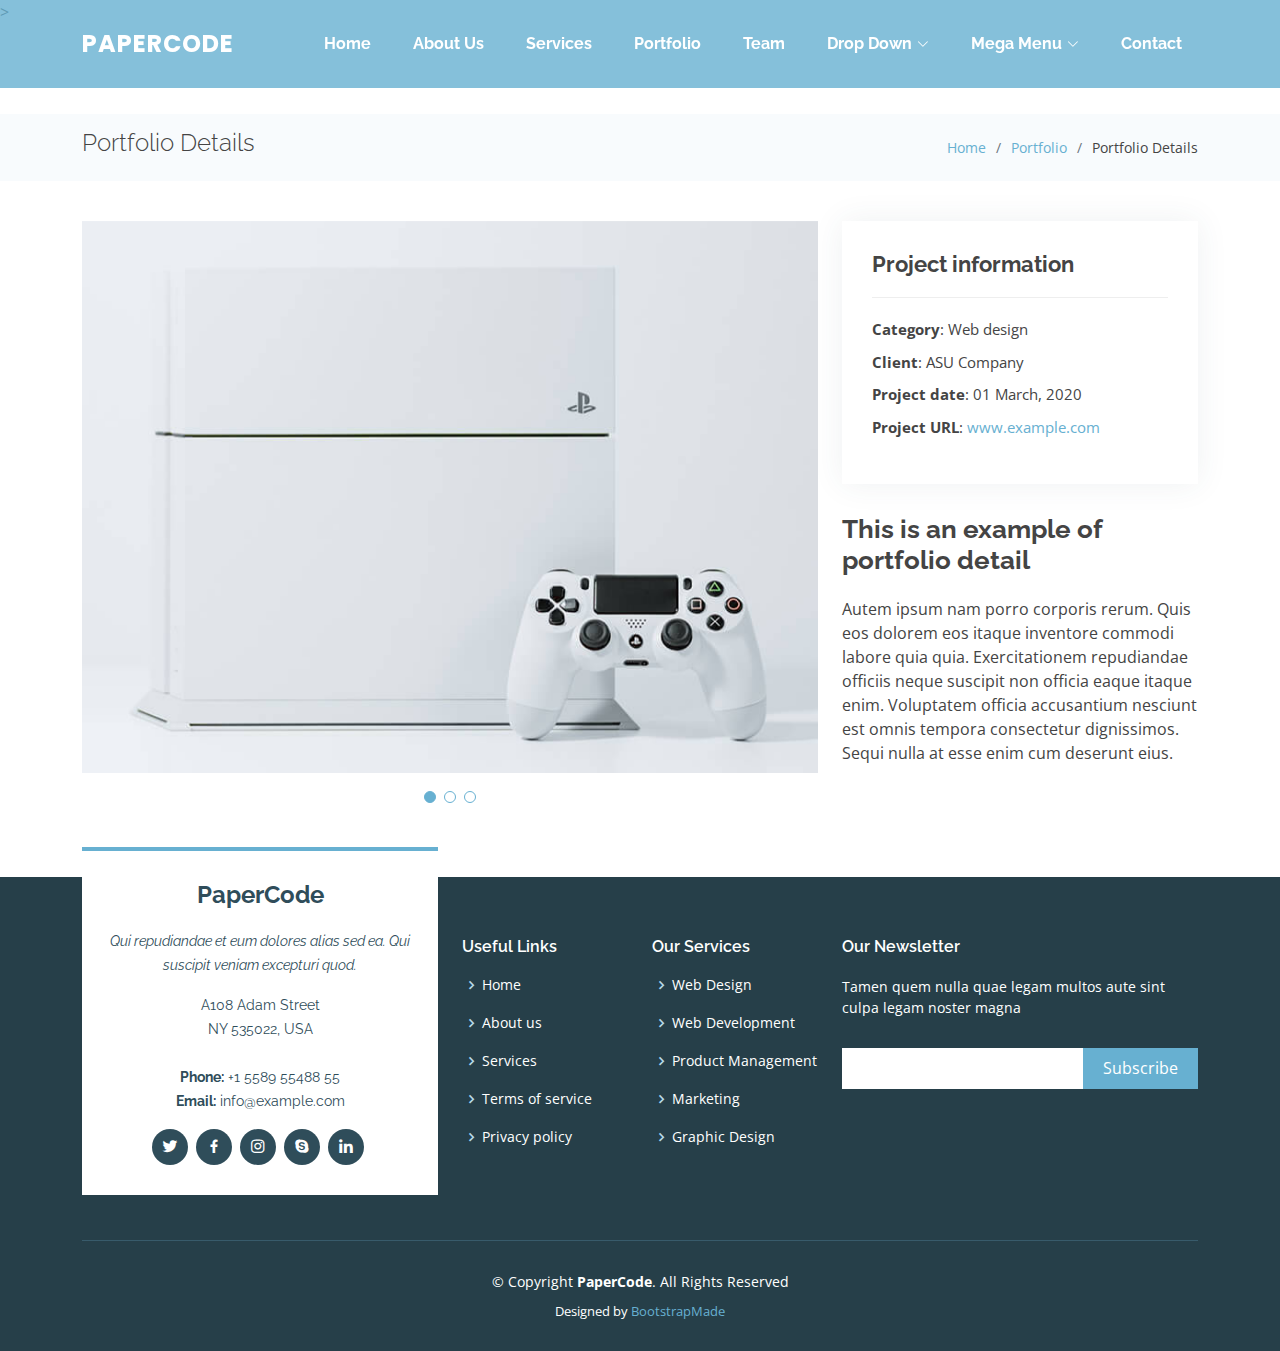
<file: portfolio-details.html>
<!DOCTYPE html>
<html lang="en">

<head>
  <meta charset="utf-8">
  <meta content="width=device-width, initial-scale=1.0" name="viewport">

  <title>Portfolio Details - PaperCode Bootstrap Template</title>
  <meta content="" name="description">
  <meta content="" name="keywords">

  <!-- Favicons -->
  <link href="assets/img/favicon.png" rel="icon">
  <link href="assets/img/apple-touch-icon.png" rel="apple-touch-icon">

  <!-- Google Fonts -->
  <link href="https://fonts.googleapis.com/css?family=Open+Sans:300,300i,400,400i,600,600i,700,700i|Raleway:300,300i,400,400i,500,500i,600,600i,700,700i|Poppins:300,300i,400,400i,500,500i,600,600i,700,700i" rel="stylesheet">

  <!-- Vendor CSS Files -->
  <link href="assets/vendor/aos/aos.css" rel="stylesheet">
  <link href="assets/vendor/bootstrap/css/bootstrap.min.css" rel="stylesheet">
  <link href="assets/vendor/bootstrap-icons/bootstrap-icons.css" rel="stylesheet">
  <link href="assets/vendor/boxicons/css/boxicons.min.css" rel="stylesheet">
  <link href="assets/vendor/glightbox/css/glightbox.min.css" rel="stylesheet">
  <link href="assets/vendor/swiper/swiper-bundle.min.css" rel="stylesheet">

  <!-- Template Main CSS File -->
  <link href="assets/css/style.css" rel="stylesheet">

>
</head>

<body>

  <!-- ======= Header ======= -->
  <header id="header" class="fixed-top ">
    <div class="container d-flex align-items-center justify-content-between position-relative">

      <div class="logo">
        <h1 class="text-light"><a href="index.html"><span>PaperCode</span></a></h1>
        <!-- Uncomment below if you prefer to use an image logo -->
        <!-- <a href="index.html"><img src="assets/img/logo.png" alt="" class="img-fluid"></a>-->
      </div>

      <nav id="navbar" class="navbar">
        <ul>
          <li><a class="nav-link scrollto " href="#hero">Home</a></li>
          <li><a class="nav-link scrollto" href="#about">About Us</a></li>
          <li><a class="nav-link scrollto" href="#services">Services</a></li>
          <li><a class="nav-link scrollto" href="#portfolio">Portfolio</a></li>
          <li><a class="nav-link scrollto" href="#team">Team</a></li>
          <li class="dropdown"><a href="#"><span>Drop Down</span> <i class="bi bi-chevron-down"></i></a>
            <ul>
              <li><a href="#">Drop Down 1</a></li>
              <li class="dropdown"><a href="#"><span>Deep Drop Down</span> <i class="bi bi-chevron-right"></i></a>
                <ul>
                  <li><a href="#">Deep Drop Down 1</a></li>
                  <li><a href="#">Deep Drop Down 2</a></li>
                  <li><a href="#">Deep Drop Down 3</a></li>
                  <li><a href="#">Deep Drop Down 4</a></li>
                  <li><a href="#">Deep Drop Down 5</a></li>
                </ul>
              </li>
              <li><a href="#">Drop Down 2</a></li>
              <li><a href="#">Drop Down 3</a></li>
              <li><a href="#">Drop Down 4</a></li>
            </ul>
          </li>
          <li class="dropdown megamenu"><a href="#"><span>Mega Menu</span> <i class="bi bi-chevron-down"></i></a>
            <ul>
              <li>
                <strong>Column 1</strong>
                <a href="#">Column 1 link 1</a>
                <a href="#">Column 1 link 2</a>
                <a href="#">Column 1 link 3</a>
              </li>
              <li>
                <strong>Column 2</strong>
                <a href="#">Column 2 link 1</a>
                <a href="#">Column 2 link 2</a>
                <a href="#">Column 3 link 3</a>
              </li>
              <li>
                <strong>Column 3</strong>
                <a href="#">Column 3 link 1</a>
                <a href="#">Column 3 link 2</a>
                <a href="#">Column 3 link 3</a>
              </li>
              <li>
                <strong>Column 4</strong>
                <a href="#">Column 4 link 1</a>
                <a href="#">Column 4 link 2</a>
                <a href="#">Column 4 link 3</a>
              </li>
              <li>
                <strong>Column 5</strong>
                <a href="#">Column 5 link 1</a>
                <a href="#">Column 5 link 2</a>
                <a href="#">Column 5 link 3</a>
              </li>
            </ul>
          </li>
          <li><a class="nav-link scrollto" href="#contact">Contact</a></li>
        </ul>
        <i class="bi bi-list mobile-nav-toggle"></i>
      </nav><!-- .navbar -->

    </div>
  </header><!-- End Header -->

  <main id="main">

    <!-- ======= Breadcrumbs Section ======= -->
    <section class="breadcrumbs">
      <div class="container">

        <div class="d-flex justify-content-between align-items-center">
          <h2>Portfolio Details</h2>
          <ol>
            <li><a href="index.html">Home</a></li>
            <li><a href="portfolio.html">Portfolio</a></li>
            <li>Portfolio Details</li>
          </ol>
        </div>

      </div>
    </section><!-- Breadcrumbs Section -->

    <!-- ======= Portfolio Details Section ======= -->
    <section id="portfolio-details" class="portfolio-details">
      <div class="container">

        <div class="row gy-4">

          <div class="col-lg-8">
            <div class="portfolio-details-slider swiper">
              <div class="swiper-wrapper align-items-center">

                <div class="swiper-slide">
                  <img src="assets/img/portfolio/portfolio-1.jpg" alt="">
                </div>

                <div class="swiper-slide">
                  <img src="assets/img/portfolio/portfolio-2.jpg" alt="">
                </div>

                <div class="swiper-slide">
                  <img src="assets/img/portfolio/portfolio-3.jpg" alt="">
                </div>

              </div>
              <div class="swiper-pagination"></div>
            </div>
          </div>

          <div class="col-lg-4">
            <div class="portfolio-info">
              <h3>Project information</h3>
              <ul>
                <li><strong>Category</strong>: Web design</li>
                <li><strong>Client</strong>: ASU Company</li>
                <li><strong>Project date</strong>: 01 March, 2020</li>
                <li><strong>Project URL</strong>: <a href="#">www.example.com</a></li>
              </ul>
            </div>
            <div class="portfolio-description">
              <h2>This is an example of portfolio detail</h2>
              <p>
                Autem ipsum nam porro corporis rerum. Quis eos dolorem eos itaque inventore commodi labore quia quia. Exercitationem repudiandae officiis neque suscipit non officia eaque itaque enim. Voluptatem officia accusantium nesciunt est omnis tempora consectetur dignissimos. Sequi nulla at esse enim cum deserunt eius.
              </p>
            </div>
          </div>

        </div>

      </div>
    </section><!-- End Portfolio Details Section -->

  </main><!-- End #main -->

  <!-- ======= Footer ======= -->
  <footer id="footer">
    <div class="footer-top">
      <div class="container">
        <div class="row">

          <div class="col-lg-4 col-md-6">
            <div class="footer-info">
              <h3>PaperCode</h3>
              <p class="pb-3"><em>Qui repudiandae et eum dolores alias sed ea. Qui suscipit veniam excepturi quod.</em></p>
              <p>
                A108 Adam Street <br>
                NY 535022, USA<br><br>
                <strong>Phone:</strong> +1 5589 55488 55<br>
                <strong>Email:</strong> info@example.com<br>
              </p>
              <div class="social-links mt-3">
                <a href="#" class="twitter"><i class="bx bxl-twitter"></i></a>
                <a href="#" class="facebook"><i class="bx bxl-facebook"></i></a>
                <a href="#" class="instagram"><i class="bx bxl-instagram"></i></a>
                <a href="#" class="google-plus"><i class="bx bxl-skype"></i></a>
                <a href="#" class="linkedin"><i class="bx bxl-linkedin"></i></a>
              </div>
            </div>
          </div>

          <div class="col-lg-2 col-md-6 footer-links">
            <h4>Useful Links</h4>
            <ul>
              <li><i class="bx bx-chevron-right"></i> <a href="#">Home</a></li>
              <li><i class="bx bx-chevron-right"></i> <a href="#">About us</a></li>
              <li><i class="bx bx-chevron-right"></i> <a href="#">Services</a></li>
              <li><i class="bx bx-chevron-right"></i> <a href="#">Terms of service</a></li>
              <li><i class="bx bx-chevron-right"></i> <a href="#">Privacy policy</a></li>
            </ul>
          </div>

          <div class="col-lg-2 col-md-6 footer-links">
            <h4>Our Services</h4>
            <ul>
              <li><i class="bx bx-chevron-right"></i> <a href="#">Web Design</a></li>
              <li><i class="bx bx-chevron-right"></i> <a href="#">Web Development</a></li>
              <li><i class="bx bx-chevron-right"></i> <a href="#">Product Management</a></li>
              <li><i class="bx bx-chevron-right"></i> <a href="#">Marketing</a></li>
              <li><i class="bx bx-chevron-right"></i> <a href="#">Graphic Design</a></li>
            </ul>
          </div>

          <div class="col-lg-4 col-md-6 footer-newsletter">
            <h4>Our Newsletter</h4>
            <p>Tamen quem nulla quae legam multos aute sint culpa legam noster magna</p>
            <form action="" method="post">
              <input type="email" name="email"><input type="submit" value="Subscribe">
            </form>

          </div>

        </div>
      </div>
    </div>

    <div class="container">
      <div class="copyright">
        &copy; Copyright <strong><span>PaperCode</span></strong>. All Rights Reserved
      </div>
      <div class="credits">
        <!-- All the links in the footer should remain intact. -->
        <!-- You can delete the links only if you purchased the pro version. -->
        <!-- Licensing information: https://bootstrapmade.com/license/ -->
        <!-- Purchase the pro version with working PHP/AJAX contact form: https://bootstrapmade.com/PaperCode-free-bootstrap-template-creative/ -->
        Designed by <a href="https://bootstrapmade.com/">BootstrapMade</a>
      </div>
    </div>
  </footer><!-- End Footer -->

  <a href="#" class="back-to-top d-flex align-items-center justify-content-center"><i class="bi bi-arrow-up-short"></i></a>

  <!-- Vendor JS Files -->
  <script src="assets/vendor/purecounter/purecounter_vanilla.js"></script>
  <script src="assets/vendor/aos/aos.js"></script>
  <script src="assets/vendor/bootstrap/js/bootstrap.bundle.min.js"></script>
  <script src="assets/vendor/glightbox/js/glightbox.min.js"></script>
  <script src="assets/vendor/isotope-layout/isotope.pkgd.min.js"></script>
  <script src="assets/vendor/swiper/swiper-bundle.min.js"></script>
  <script src="assets/vendor/php-email-form/validate.js"></script>

  <!-- Template Main JS File -->
  <script src="assets/js/main.js"></script>

</body>

</html>
</file>
<file: assets/css/style.css>
/*--------------------------------------------------------------
# General
--------------------------------------------------------------*/
body {
  font-family: "Open Sans", sans-serif;
  color: #444444;
}

a {
  text-decoration: none;
  color: #67b0d1;
}

a:hover {
  color: #8ec4dd;
  text-decoration: none;
}

h1,
h2,
h3,
h4,
h5,
h6 {
  font-family: "Raleway", sans-serif;
}

#main {
  margin-top: 90px;
}

/*--------------------------------------------------------------
# Back to top button
--------------------------------------------------------------*/
.back-to-top {
  position: fixed;
  visibility: hidden;
  opacity: 0;
  right: 15px;
  bottom: 15px;
  z-index: 998;
  background: #67b0d1;
  width: 40px;
  height: 40px;
  border-radius: 50px;
  transition: all 0.4s;
}

.back-to-top i {
  font-size: 24px;
  color: #fff;
  line-height: 0;
}

.back-to-top:hover {
  background: #86c0da;
  color: #fff;
}

.back-to-top.active {
  visibility: visible;
  opacity: 1;
}

/*--------------------------------------------------------------
# Disable aos animation delay on mobile devices
--------------------------------------------------------------*/
@media screen and (max-width: 768px) {
  [data-aos-delay] {
    transition-delay: 0 !important;
  }
}

/*--------------------------------------------------------------
# Header
--------------------------------------------------------------*/
#header {
  transition: all 0.5s;
  z-index: 997;
  transition: all 0.5s;
  padding: 24px 0;
  background: rgba(103, 176, 209, 0.8);
}

#header.header-transparent {
  background: transparent;
}

#header.header-scrolled {
  background: rgba(55, 142, 181, 0.9);
  padding: 12px;
}

#header .logo h1 {
  font-size: 24px;
  margin: 0;
  line-height: 1;
  font-weight: 700;
  letter-spacing: 1px;
  font-family: "Poppins", sans-serif;
  text-transform: uppercase;
}

#header .logo h1 a,
#header .logo h1 a:hover {
  color: #fff;
  text-decoration: none;
}

#header .logo img {
  padding: 0;
  margin: 0;
  max-height: 40px;
}

@media (max-width: 768px) {
  #header.header-scrolled {
    padding: 15px 0;
  }
}

/*--------------------------------------------------------------
# Navigation Menu
--------------------------------------------------------------*/
/**
* Desktop Navigation 
*/
.navbar {
  padding: 0;
  position: static;
}

.navbar ul {
  margin: 0;
  padding: 0;
  display: flex;
  list-style: none;
  align-items: center;
}

.navbar li {
  position: relative;
}

.navbar a,
.navbar a:focus {
  display: flex;
  align-items: center;
  justify-content: space-between;
  padding: 8px 16px;
  margin-left: 10px;
  font-family: "Raleway", sans-serif;
  font-size: 16px;
  font-weight: 700;
  color: #fff;
  white-space: nowrap;
  transition: 0.3s;
}

.navbar a i,
.navbar a:focus i {
  font-size: 12px;
  line-height: 0;
  margin-left: 5px;
}

.navbar a:hover,
.navbar .active,
.navbar .active:focus,
.navbar li:hover>a {
  background: rgba(255, 255, 255, 0.2);
}

.navbar .dropdown ul {
  display: block;
  position: absolute;
  left: 10px;
  top: calc(100% + 30px);
  margin: 0;
  padding: 10px 0;
  z-index: 99;
  opacity: 0;
  visibility: hidden;
  background: #fff;
  box-shadow: 0px 0px 30px rgba(127, 137, 161, 0.25);
  transition: 0.3s;
}

.navbar .dropdown ul li {
  min-width: 200px;
}

.navbar .dropdown ul a {
  padding: 10px 20px;
  font-size: 15px;
  text-transform: none;
  font-weight: 600;
  color: #2f4d5a;
}

.navbar .dropdown ul a i {
  font-size: 12px;
}

.navbar .dropdown ul a:hover,
.navbar .dropdown ul .active:hover,
.navbar .dropdown ul li:hover>a {
  color: #67b0d1;
}

.navbar .dropdown:hover>ul {
  opacity: 1;
  top: 100%;
  visibility: visible;
}

.navbar .megamenu {
  position: static;
}

.navbar .megamenu ul {
  margin: 0;
  padding: 10px;
  display: block;
  position: absolute;
  top: 130%;
  left: 0;
  right: 0;
  visibility: hidden;
  opacity: 0;
  display: flex;
  transition: 0.3s;
  border-radius: 4px;
  z-index: 99;
}

.navbar .megamenu ul li {
  flex: 1;
}

.navbar .megamenu ul li strong {
  padding: 10px 0 10px 20px;
  display: block;
}

.navbar .megamenu ul li a,
.navbar .megamenu ul li:hover>a {
  color: rgba(var(--color-white-rgb), 0.5);
  background: none;
  padding: 8px 10px;
}

.navbar .megamenu ul li a:hover,
.navbar .megamenu ul li .active,
.navbar .megamenu ul li .active:hover {
  color: #67b0d1;
}

.navbar .megamenu:hover>ul {
  opacity: 1;
  top: 100%;
  visibility: visible;
}

.navbar .dropdown .dropdown ul {
  top: 0;
  left: calc(100% - 30px);
  visibility: hidden;
}

.navbar .dropdown .dropdown:hover>ul {
  opacity: 1;
  top: 0;
  left: 100%;
  visibility: visible;
}

@media (max-width: 1366px) {
  .navbar .dropdown .dropdown ul {
    left: -90%;
  }

  .navbar .dropdown .dropdown:hover>ul {
    left: -100%;
  }
}

/**
* Mobile Navigation 
*/
.mobile-nav-toggle {
  color: #fff;
  font-size: 28px;
  cursor: pointer;
  display: none;
  line-height: 0;
  transition: 0.5s;
}

@media (max-width: 991px) {
  .mobile-nav-toggle {
    display: block;
  }

  .navbar ul {
    display: none;
  }
}

.navbar-mobile {
  position: fixed;
  overflow: hidden;
  top: 0;
  right: 0;
  left: 0;
  bottom: 0;
  background: rgba(43, 111, 142, 0.9);
  transition: 0.3s;
}

.navbar-mobile .mobile-nav-toggle {
  position: absolute;
  top: 15px;
  right: 15px;
}

.navbar-mobile ul {
  display: block;
  position: absolute;
  top: 55px;
  right: 15px;
  bottom: 15px;
  left: 15px;
  padding: 10px 0;
  background-color: #fff;
  overflow-y: auto;
  transition: 0.3s;
}

.navbar-mobile a,
.navbar-mobile a:focus {
  padding: 10px 20px;
  font-size: 15px;
  color: #2f4d5a;
}

.navbar-mobile a:hover,
.navbar-mobile .active,
.navbar-mobile li:hover>a {
  color: #67b0d1;
}

.navbar-mobile .getstarted,
.navbar-mobile .getstarted:focus {
  margin: 15px;
}

.navbar-mobile .dropdown ul {
  position: static;
  display: none;
  margin: 10px 20px;
  padding: 10px 0;
  z-index: 99;
  opacity: 1;
  visibility: visible;
  background: #fff;
  box-shadow: 0px 0px 30px rgba(127, 137, 161, 0.25);
}

.navbar-mobile .dropdown ul li {
  min-width: 200px;
}

.navbar-mobile .dropdown ul a {
  padding: 10px 20px;
}

.navbar-mobile .dropdown ul a i {
  font-size: 12px;
}

.navbar-mobile .dropdown ul a:hover,
.navbar-mobile .dropdown ul .active:hover,
.navbar-mobile .dropdown ul li:hover>a {
  color: #67b0d1;
}

.navbar-mobile .dropdown>.dropdown-active {
  display: block;
}

.navbar-mobile .megamenu ul li a,
.navbar-mobile .megamenu ul li:hover>a {
  color: rgba(var(--color-white-rgb), 0.5);
  background: none;
}

.navbar-mobile .megamenu ul li a:hover,
.navbar-mobile .megamenu ul li .active,
.navbar-mobile .megamenu ul li .active:hover {
  color: #67b0d1;
}

/*--------------------------------------------------------------
# Hero Section
--------------------------------------------------------------*/
#hero {
  width: 100%;
  height: 100vh;
  background: linear-gradient(rgba(55, 142, 181, 0.5), rgba(55, 142, 181, 0.2)), url("../img/hero-bg.jpg") top center;
  background-size: cover;
  position: relative;
  margin-bottom: -90px;
}

#hero .hero-container {
  position: absolute;
  bottom: 0;
  top: 0;
  left: 0;
  right: 0;
  display: flex;
  justify-content: center;
  align-items: center;
  flex-direction: column;
  text-align: center;
}

#hero h1 {
  margin: 0 0 10px 0;
  font-size: 64px;
  font-weight: 700;
  line-height: 56px;
  text-transform: uppercase;
  color: #fff;
  text-shadow: -1px 0 2px #2f4d5a;
}

#hero h2 {
  color: #fff;
  margin-bottom: 50px;
  font-size: 20px;
  text-transform: uppercase;
  font-weight: 700;
  text-shadow: -1px 0 2px #2f4d5a;
}

#hero .btn-get-started {
  font-size: 36px;
  display: inline-block;
  padding: 4px 0;
  border-radius: 50px;
  transition: 0.3s ease-in-out;
  margin: 10px;
  width: 64px;
  height: 64px;
  text-align: center;
  border: 2px solid #fff;
  color: #fff;
}

#hero .btn-get-started:hover {
  padding-top: 8px;
  background: rgba(255, 255, 255, 0.15);
}

@media (min-width: 1024px) {
  #hero {
    background-attachment: fixed;
  }
}

@media (max-width: 768px) {
  #hero h1 {
    font-size: 28px;
    line-height: 36px;
  }

  #hero h2 {
    font-size: 18px;
    line-height: 24px;
    margin-bottom: 30px;
  }
}

/*--------------------------------------------------------------
# Sections General
--------------------------------------------------------------*/
section {
  padding: 60px 0;
  overflow: hidden;
}

.section-bg {
  background-color: #f4f9fc;
}

.section-title {
  text-align: center;
  padding-bottom: 30px;
}

.section-title h2 {
  font-size: 32px;
  font-weight: bold;
  position: relative;
  margin-bottom: 30px;
  color: #2f4d5a;
  z-index: 2;
}

.section-title h2::after {
  content: "";
  position: absolute;
  left: 50%;
  top: 50%;
  transform: translate(-50%, -50%);
  width: 122px;
  height: 66px;
  background: url(../img/section-title-bg.png) no-repeat;
  z-index: -1;
}

.section-title p {
  margin-bottom: 0;
}

/*--------------------------------------------------------------
# Breadcrumbs
--------------------------------------------------------------*/
.breadcrumbs {
  padding: 15px 0;
  background-color: #f8fbfd;
  min-height: 40px;
}

.breadcrumbs h2 {
  font-size: 24px;
  font-weight: 300;
}

.breadcrumbs ol {
  display: flex;
  flex-wrap: wrap;
  list-style: none;
  padding: 0;
  margin: 0;
  font-size: 14px;
}

.breadcrumbs ol li+li {
  padding-left: 10px;
}

.breadcrumbs ol li+li::before {
  display: inline-block;
  padding-right: 10px;
  color: #6c757d;
  content: "/";
}

@media (max-width: 768px) {
  .breadcrumbs .d-flex {
    display: block !important;
  }

  .breadcrumbs ol {
    display: block;
  }

  .breadcrumbs ol li {
    display: inline-block;
  }
}

/*--------------------------------------------------------------
# About
--------------------------------------------------------------*/
.about {
  background: url("../img/about-bg.jpg") center center no-repeat;
  background-size: cover;
  padding: 60px 0;
  position: relative;
}

.about::before {
  content: "";
  position: absolute;
  left: 0;
  right: 0;
  top: 0;
  bottom: 0;
  background: rgba(255, 255, 255, 0.75);
  z-index: 9;
}

.about .container {
  position: relative;
  z-index: 10;
}

.about .content {
  padding: 30px 30px 30px 0;
}

.about .content h3 {
  font-weight: 700;
  font-size: 34px;
  color: #2f4d5a;
  margin-bottom: 30px;
}

.about .content p {
  margin-bottom: 30px;
}

.about .content .about-btn {
  display: inline-block;
  background: #67b0d1;
  padding: 6px 44px 8px 30px;
  color: #fff;
  border-radius: 50px;
  transition: 0.3s;
  position: relative;
}

.about .content .about-btn i {
  font-size: 18px;
  position: absolute;
  right: 18px;
  top: 9px;
}

.about .content .about-btn:hover {
  background: #7bbad7;
}

.about .icon-boxes .icon-box {
  margin-top: 30px;
}

.about .icon-boxes .icon-box i {
  font-size: 40px;
  color: #67b0d1;
  margin-bottom: 10px;
}

.about .icon-boxes .icon-box h4 {
  font-size: 20px;
  font-weight: 700;
  margin: 0 0 10px 0;
}

.about .icon-boxes .icon-box p {
  font-size: 15px;
  color: #848484;
}

@media (max-width: 1200px) {
  .about .content {
    padding-right: 0;
  }
}

@media (max-width: 768px) {
  .about {
    text-align: center;
  }
}

/*--------------------------------------------------------------
# Services
--------------------------------------------------------------*/
.services .icon-box {
  padding: 30px;
  position: relative;
  overflow: hidden;
  background: #fff;
  box-shadow: 0 0 29px 0 rgba(68, 88, 144, 0.12);
  transition: all 0.3s ease-in-out;
  border-radius: 8px;
  z-index: 1;
}

.services .icon-box::before {
  content: "";
  position: absolute;
  background: white;
  right: 0;
  left: 0;
  bottom: 0;
  top: 100%;
  transition: all 0.3s;
  z-index: -1;
}

.services .icon-box:hover::before {
  background: #67b0d1;
  top: 0;
  border-radius: 0px;
}

.services .icon {
  margin-bottom: 15px;
}

.services .icon i {
  font-size: 48px;
  line-height: 1;
  color: #67b0d1;
  transition: all 0.3s ease-in-out;
}

.services .title {
  font-weight: 700;
  margin-bottom: 15px;
  font-size: 18px;
}

.services .title a {
  color: #111;
}

.services .description {
  font-size: 15px;
  line-height: 28px;
  margin-bottom: 0;
}

.services .icon-box:hover .title a,
.services .icon-box:hover .description {
  color: #fff;
}

.services .icon-box:hover .icon i {
  color: #fff;
}

/*--------------------------------------------------------------
# Counts
--------------------------------------------------------------*/
.counts {
  padding-bottom: 30px;
}

.counts .count-box {
  padding: 30px;
  width: 100%;
}

.counts .count-box i {
  display: block;
  font-size: 44px;
  color: #67b0d1;
  float: left;
  line-height: 0;
}

.counts .count-box span {
  font-size: 48px;
  line-height: 40px;
  display: block;
  font-weight: 700;
  color: #2f4d5a;
  margin-left: 60px;
}

.counts .count-box p {
  padding: 15px 0 0 0;
  margin: 0 0 0 60px;
  font-family: "Raleway", sans-serif;
  font-size: 14px;
  color: #49788c;
}

.counts .count-box a {
  font-weight: 600;
  display: block;
  margin-top: 20px;
  color: #49788c;
  font-size: 15px;
  font-family: "Poppins", sans-serif;
  transition: ease-in-out 0.3s;
}

.counts .count-box a:hover {
  color: #6e9fb4;
}

/*--------------------------------------------------------------
# Cta
--------------------------------------------------------------*/
.cta {
  background: linear-gradient(rgba(103, 176, 209, 0.8), rgba(103, 176, 209, 0.8)), url("../img/cta-bg.jpg") fixed center center;
  background-size: cover;
  padding: 60px 0;
}

.cta h3 {
  color: #fff;
  font-size: 28px;
  font-weight: 700;
}

.cta p {
  color: #fff;
}

.cta .cta-btn {
  font-family: "Raleway", sans-serif;
  text-transform: uppercase;
  font-weight: 500;
  font-size: 16px;
  letter-spacing: 1px;
  display: inline-block;
  padding: 8px 28px;
  border-radius: 25px;
  transition: 0.5s;
  margin-top: 10px;
  border: 2px solid rgba(255, 255, 255, 0.5);
  color: #fff;
}

.cta .cta-btn:hover {
  border-color: #fff;
}

/*--------------------------------------------------------------
# Portfolio
--------------------------------------------------------------*/
.portfolio .portfolio-item {
  margin-bottom: 30px;
}

.portfolio #portfolio-flters {
  padding: 0;
  margin: 0 auto 35px auto;
  list-style: none;
  text-align: center;
  background: #ecf5f9;
  border-radius: 50px;
  padding: 2px 15px;
}

.portfolio #portfolio-flters li {
  cursor: pointer;
  display: inline-block;
  padding: 10px 15px 8px 15px;
  font-size: 14px;
  font-weight: 600;
  line-height: 1;
  text-transform: uppercase;
  color: #2f4d5a;
  margin-bottom: 5px;
  transition: all 0.3s ease-in-out;
}

.portfolio #portfolio-flters li:hover,
.portfolio #portfolio-flters li.filter-active {
  color: #67b0d1;
}

.portfolio #portfolio-flters li:last-child {
  margin-right: 0;
}

.portfolio .portfolio-wrap {
  transition: 0.3s;
  position: relative;
  overflow: hidden;
  z-index: 1;
}

.portfolio .portfolio-wrap::before {
  content: "";
  background: rgba(255, 255, 255, 0.5);
  position: absolute;
  left: 0;
  right: 0;
  top: 0;
  bottom: 0;
  transition: all ease-in-out 0.3s;
  z-index: 2;
  opacity: 0;
}

.portfolio .portfolio-wrap .portfolio-links {
  opacity: 1;
  left: 0;
  right: 0;
  bottom: -60px;
  z-index: 3;
  position: absolute;
  transition: all ease-in-out 0.3s;
  display: flex;
  justify-content: center;
}

.portfolio .portfolio-wrap .portfolio-links a {
  color: #fff;
  font-size: 28px;
  text-align: center;
  background: rgba(103, 176, 209, 0.75);
  transition: 0.3s;
  width: 50%;
}

.portfolio .portfolio-wrap .portfolio-links a:hover {
  background: rgba(103, 176, 209, 0.95);
}

.portfolio .portfolio-wrap .portfolio-links a+a {
  border-left: 1px solid #8ec4dd;
}

.portfolio .portfolio-wrap:hover::before {
  top: 0;
  left: 0;
  right: 0;
  bottom: 0;
  opacity: 1;
}

.portfolio .portfolio-wrap:hover .portfolio-links {
  opacity: 1;
  bottom: 0;
}

/*--------------------------------------------------------------
# Portfolio Details
--------------------------------------------------------------*/
.portfolio-details {
  padding-top: 40px;
}

.portfolio-details .portfolio-details-slider img {
  width: 100%;
}

.portfolio-details .portfolio-details-slider .swiper-pagination {
  margin-top: 20px;
  position: relative;
}

.portfolio-details .portfolio-details-slider .swiper-pagination .swiper-pagination-bullet {
  width: 12px;
  height: 12px;
  background-color: #fff;
  opacity: 1;
  border: 1px solid #67b0d1;
}

.portfolio-details .portfolio-details-slider .swiper-pagination .swiper-pagination-bullet-active {
  background-color: #67b0d1;
}

.portfolio-details .portfolio-info {
  padding: 30px;
  box-shadow: 0px 0 30px rgba(47, 77, 90, 0.08);
}

.portfolio-details .portfolio-info h3 {
  font-size: 22px;
  font-weight: 700;
  margin-bottom: 20px;
  padding-bottom: 20px;
  border-bottom: 1px solid #eee;
}

.portfolio-details .portfolio-info ul {
  list-style: none;
  padding: 0;
  font-size: 15px;
}

.portfolio-details .portfolio-info ul li+li {
  margin-top: 10px;
}

.portfolio-details .portfolio-description {
  padding-top: 30px;
}

.portfolio-details .portfolio-description h2 {
  font-size: 26px;
  font-weight: 700;
  margin-bottom: 20px;
}

.portfolio-details .portfolio-description p {
  padding: 0;
}

/*--------------------------------------------------------------
# Testimonials
--------------------------------------------------------------*/
.testimonials .testimonials-carousel,
.testimonials .testimonials-slider {
  overflow: hidden;
}

.testimonials .testimonials-carousel,
.testimonials .testimonials-slider {
  overflow: hidden;
}

.testimonials .testimonial-item {
  box-sizing: content-box;
  text-align: center;
  min-height: 320px;
}

.testimonials .testimonial-item .testimonial-img {
  width: 90px;
  border-radius: 50%;
  margin: 0 auto;
}

.testimonials .testimonial-item h3 {
  font-size: 18px;
  font-weight: bold;
  margin: 10px 0 5px 0;
  color: #111;
}

.testimonials .testimonial-item h4 {
  font-size: 14px;
  color: #999;
  margin: 0;
}

.testimonials .testimonial-item .quote-icon-left,
.testimonials .testimonial-item .quote-icon-right {
  color: #d5e9f2;
  font-size: 26px;
}

.testimonials .testimonial-item .quote-icon-left {
  display: inline-block;
  left: -5px;
  position: relative;
}

.testimonials .testimonial-item .quote-icon-right {
  display: inline-block;
  right: -5px;
  position: relative;
  top: 10px;
}

.testimonials .testimonial-item p {
  font-style: italic;
  margin: 0 15px 15px 15px;
  padding: 20px;
  background: #fff;
  position: relative;
  margin-bottom: 35px;
  border-radius: 6px;
  box-shadow: 0px 2px 15px rgba(0, 0, 0, 0.1);
}

.testimonials .testimonial-item p::after {
  content: "";
  width: 0;
  height: 0;
  border-top: 20px solid #fff;
  border-right: 20px solid transparent;
  border-left: 20px solid transparent;
  position: absolute;
  bottom: -20px;
  left: calc(50% - 20px);
}

.testimonials .swiper-pagination {
  margin-top: 20px;
  position: relative;
}

.testimonials .swiper-pagination .swiper-pagination-bullet {
  width: 12px;
  height: 12px;
  background-color: #fff;
  opacity: 1;
  border: 1px solid #67b0d1;
}

.testimonials .swiper-pagination .swiper-pagination-bullet-active {
  background-color: #67b0d1;
}

/*--------------------------------------------------------------
# Team
--------------------------------------------------------------*/
.team .member {
  text-align: center;
  margin-bottom: 80px;
  position: relative;
}

.team .member .pic {
  overflow: hidden;
}

.team .member .member-info {
  position: absolute;
  top: 85%;
  left: 20px;
  right: 20px;
  background: #fff;
  padding: 20px 0;
  color: #2f4d5a;
  box-shadow: 0px 2px 15px rgba(0, 0, 0, 0.1);
  max-height: 95px;
  overflow: hidden;
  transition: max-height 0.5s ease-in-out;
}

.team .member:hover .member-info {
  max-height: 300px;
}

.team .member h4 {
  font-weight: 700;
  margin-bottom: 10px;
  font-size: 16px;
  color: #2f4d5a;
  position: relative;
  padding-bottom: 10px;
}

.team .member h4::after {
  content: "";
  position: absolute;
  display: block;
  width: 50px;
  height: 1px;
  background: #b1cbd7;
  bottom: 0;
  left: calc(50% - 25px);
}

.team .member span {
  font-style: italic;
  display: block;
  font-size: 13px;
}

.team .member .social {
  margin-top: 15px;
}

.team .member .social a {
  transition: color 0.3s;
  color: #52869d;
}

.team .member .social a:hover {
  color: #67b0d1;
}

.team .member .social i {
  font-size: 16px;
  margin: 0 2px;
}

@media (max-width: 992px) {
  .team .member {
    margin-bottom: 110px;
  }
}

/*--------------------------------------------------------------
# Contact
--------------------------------------------------------------*/
.contact {
  padding-bottom: 80px;
}

.contact .info-box {
  color: #444444;
  background: #fff;
  text-align: center;
  box-shadow: 0 0 30px rgba(214, 215, 216, 0.6);
  padding: 20px 0 30px 0;
}

.contact .info-box i {
  font-size: 32px;
  color: #67b0d1;
  border-radius: 50%;
  padding: 8px;
  border: 2px dotted #f0f7fa;
}

.contact .info-box h3 {
  font-size: 20px;
  color: #777777;
  font-weight: 700;
  margin: 10px 0;
}

.contact .info-box p {
  padding: 0;
  line-height: 24px;
  font-size: 14px;
  margin-bottom: 0;
}

.contact .php-email-form {
  box-shadow: 0 0 30px rgba(214, 215, 216, 0.6);
  padding: 30px;
  background: #fff;
}

.contact .php-email-form .error-message {
  display: none;
  color: #fff;
  background: #ed3c0d;
  text-align: left;
  padding: 15px;
  font-weight: 600;
}

.contact .php-email-form .error-message br+br {
  margin-top: 25px;
}

.contact .php-email-form .sent-message {
  display: none;
  color: #fff;
  background: #18d26e;
  text-align: center;
  padding: 15px;
  font-weight: 600;
}

.contact .php-email-form .loading {
  display: none;
  background: #fff;
  text-align: center;
  padding: 15px;
}

.contact .php-email-form .loading:before {
  content: "";
  display: inline-block;
  border-radius: 50%;
  width: 24px;
  height: 24px;
  margin: 0 10px -6px 0;
  border: 3px solid #18d26e;
  border-top-color: #eee;
  animation: animate-loading 1s linear infinite;
}

.contact .php-email-form input,
.contact .php-email-form textarea {
  border-radius: 0;
  box-shadow: none;
  font-size: 14px;
}

.contact .php-email-form input::focus,
.contact .php-email-form textarea::focus {
  background-color: #67b0d1;
}

.contact .php-email-form input {
  padding: 10px 15px;
}

.contact .php-email-form textarea {
  padding: 12px 15px;
}

.contact .php-email-form button[type=submit] {
  background: #67b0d1;
  border: 0;
  padding: 10px 24px;
  color: #fff;
  transition: 0.4s;
}

.contact .php-email-form button[type=submit]:hover {
  background: #8ec4dd;
}

@keyframes animate-loading {
  0% {
    transform: rotate(0deg);
  }

  100% {
    transform: rotate(360deg);
  }
}

/*--------------------------------------------------------------
# Footer
--------------------------------------------------------------*/
#footer {
  background: #263f49;
  padding: 0 0 30px 0;
  color: #fff;
  font-size: 14px;
}

#footer .footer-top {
  padding: 60px 0 30px 0;
}

#footer .footer-top .footer-info {
  margin-top: -90px;
  margin-bottom: 15px;
  background: white;
  color: #2f4d5a;
  border-top: 4px solid #67b0d1;
  text-align: center;
  padding: 30px 20px;
}

#footer .footer-top .footer-info h3 {
  font-size: 24px;
  margin: 0 0 20px 0;
  padding: 2px 0 2px 0;
  line-height: 1;
  font-weight: 700;
}

#footer .footer-top .footer-info p {
  font-size: 14px;
  line-height: 24px;
  margin-bottom: 0;
  font-family: "Raleway", sans-serif;
}

#footer .footer-top .social-links a {
  font-size: 18px;
  display: inline-block;
  background: #2f4d5a;
  color: #fff;
  line-height: 1;
  padding: 8px 0;
  margin-right: 4px;
  border-radius: 50%;
  text-align: center;
  width: 36px;
  height: 36px;
  transition: 0.3s;
}

#footer .footer-top .social-links a:hover {
  background: #67b0d1;
  color: #fff;
  text-decoration: none;
}

#footer .footer-top h4 {
  font-size: 16px;
  font-weight: 600;
  color: #fff;
  position: relative;
  padding-bottom: 12px;
}

#footer .footer-top .footer-links {
  margin-bottom: 30px;
}

#footer .footer-top .footer-links ul {
  list-style: none;
  padding: 0;
  margin: 0;
}

#footer .footer-top .footer-links ul i {
  padding-right: 2px;
  color: #b5d9e9;
  font-size: 18px;
  line-height: 1;
}

#footer .footer-top .footer-links ul li {
  padding: 10px 0;
  display: flex;
  align-items: center;
}

#footer .footer-top .footer-links ul li:first-child {
  padding-top: 0;
}

#footer .footer-top .footer-links ul a {
  color: #fff;
  transition: 0.3s;
  display: inline-block;
  line-height: 1;
}

#footer .footer-top .footer-links ul a:hover {
  color: #a2cfe3;
}

#footer .footer-top .footer-newsletter form {
  margin-top: 30px;
  background: #fff;
  padding: 6px 10px;
  position: relative;
  border-radius: 4;
}

#footer .footer-top .footer-newsletter form input[type=email] {
  border: 0;
  padding: 4px;
  width: calc(100% - 110px);
}

#footer .footer-top .footer-newsletter form input[type=submit] {
  position: absolute;
  top: 0;
  right: 0;
  bottom: 0;
  border: 0;
  background: none;
  font-size: 16px;
  padding: 0 20px;
  background: #67b0d1;
  color: #fff;
  transition: 0.3s;
  border-radius: 4;
}

#footer .footer-top .footer-newsletter form input[type=submit]:hover {
  background: #409cc5;
}

#footer .copyright {
  border-top: 1px solid #385b6b;
  text-align: center;
  padding-top: 30px;
}

#footer .credits {
  padding-top: 10px;
  text-align: center;
  font-size: 13px;
  color: #fff;
}

@media (max-width: 575px) {
  #footer .footer-top .footer-info {
    margin: -20px 0 30px 0;
  }
}
</file>
